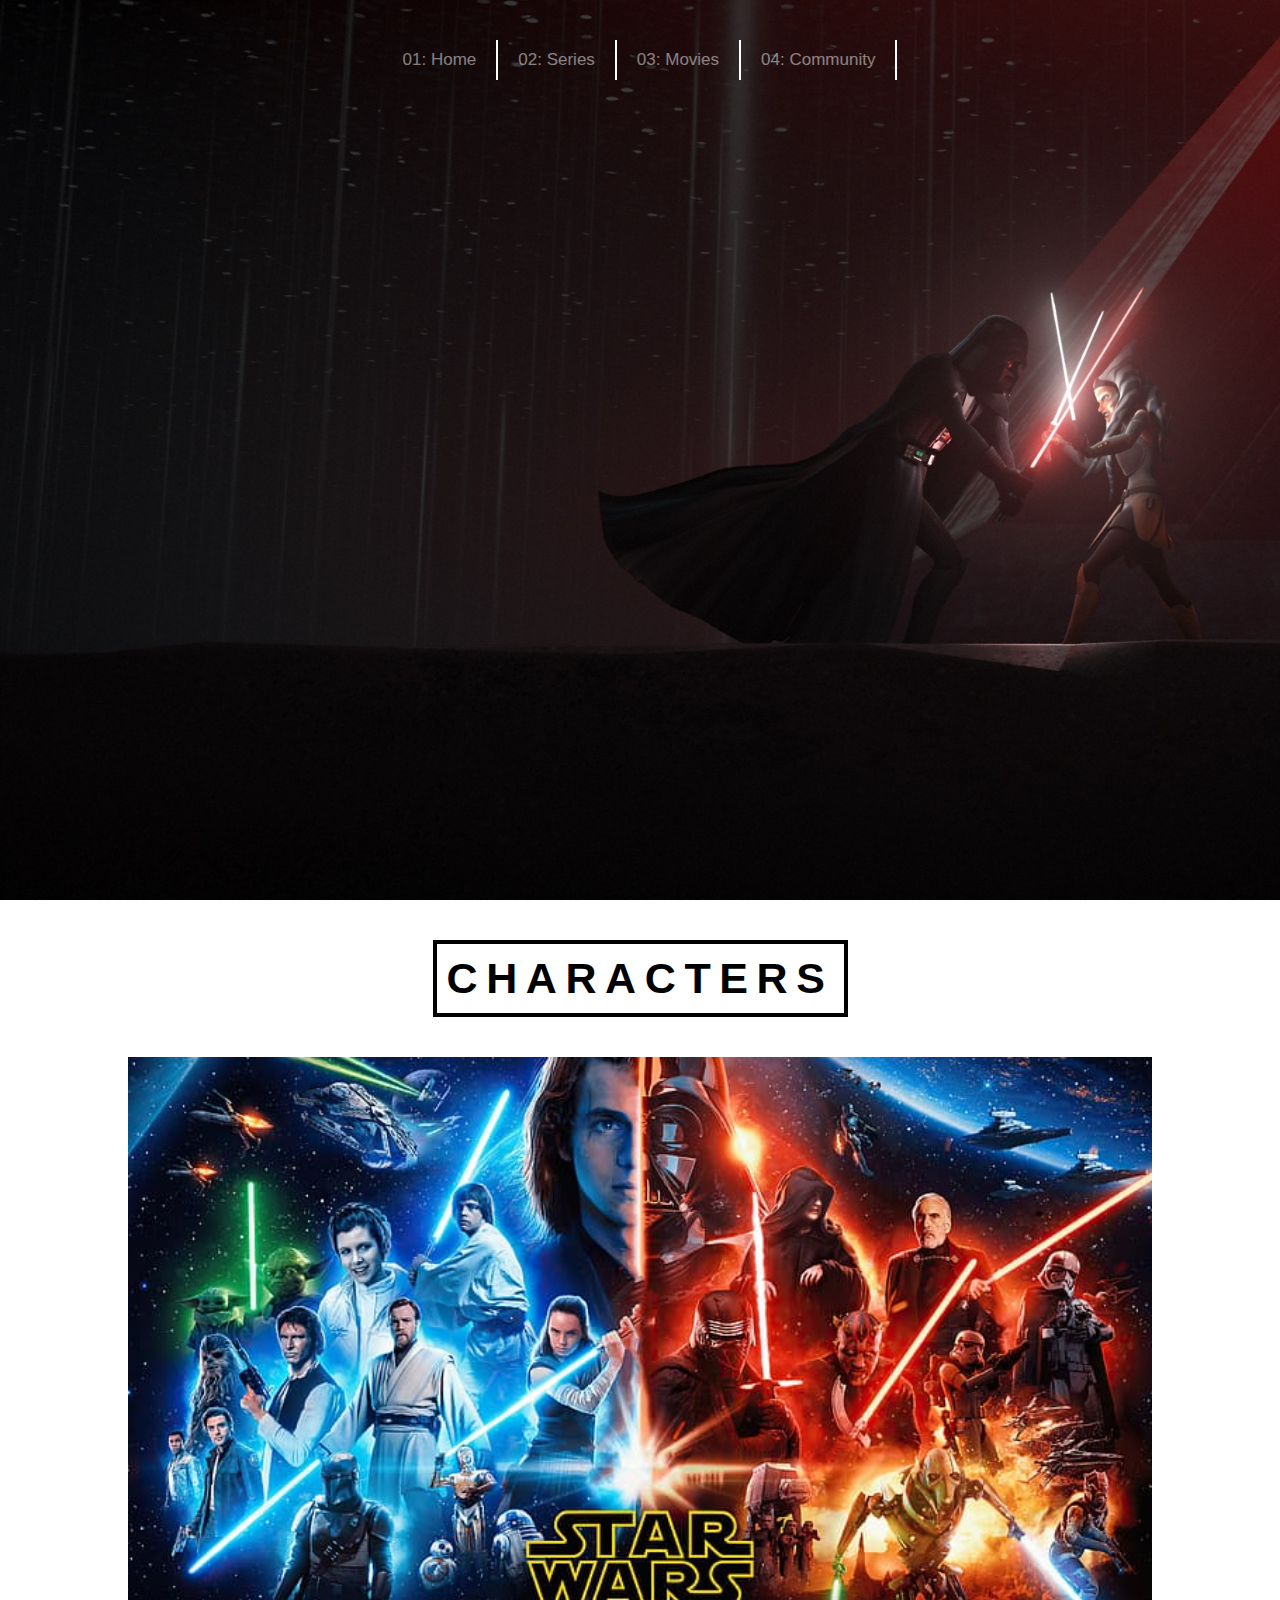
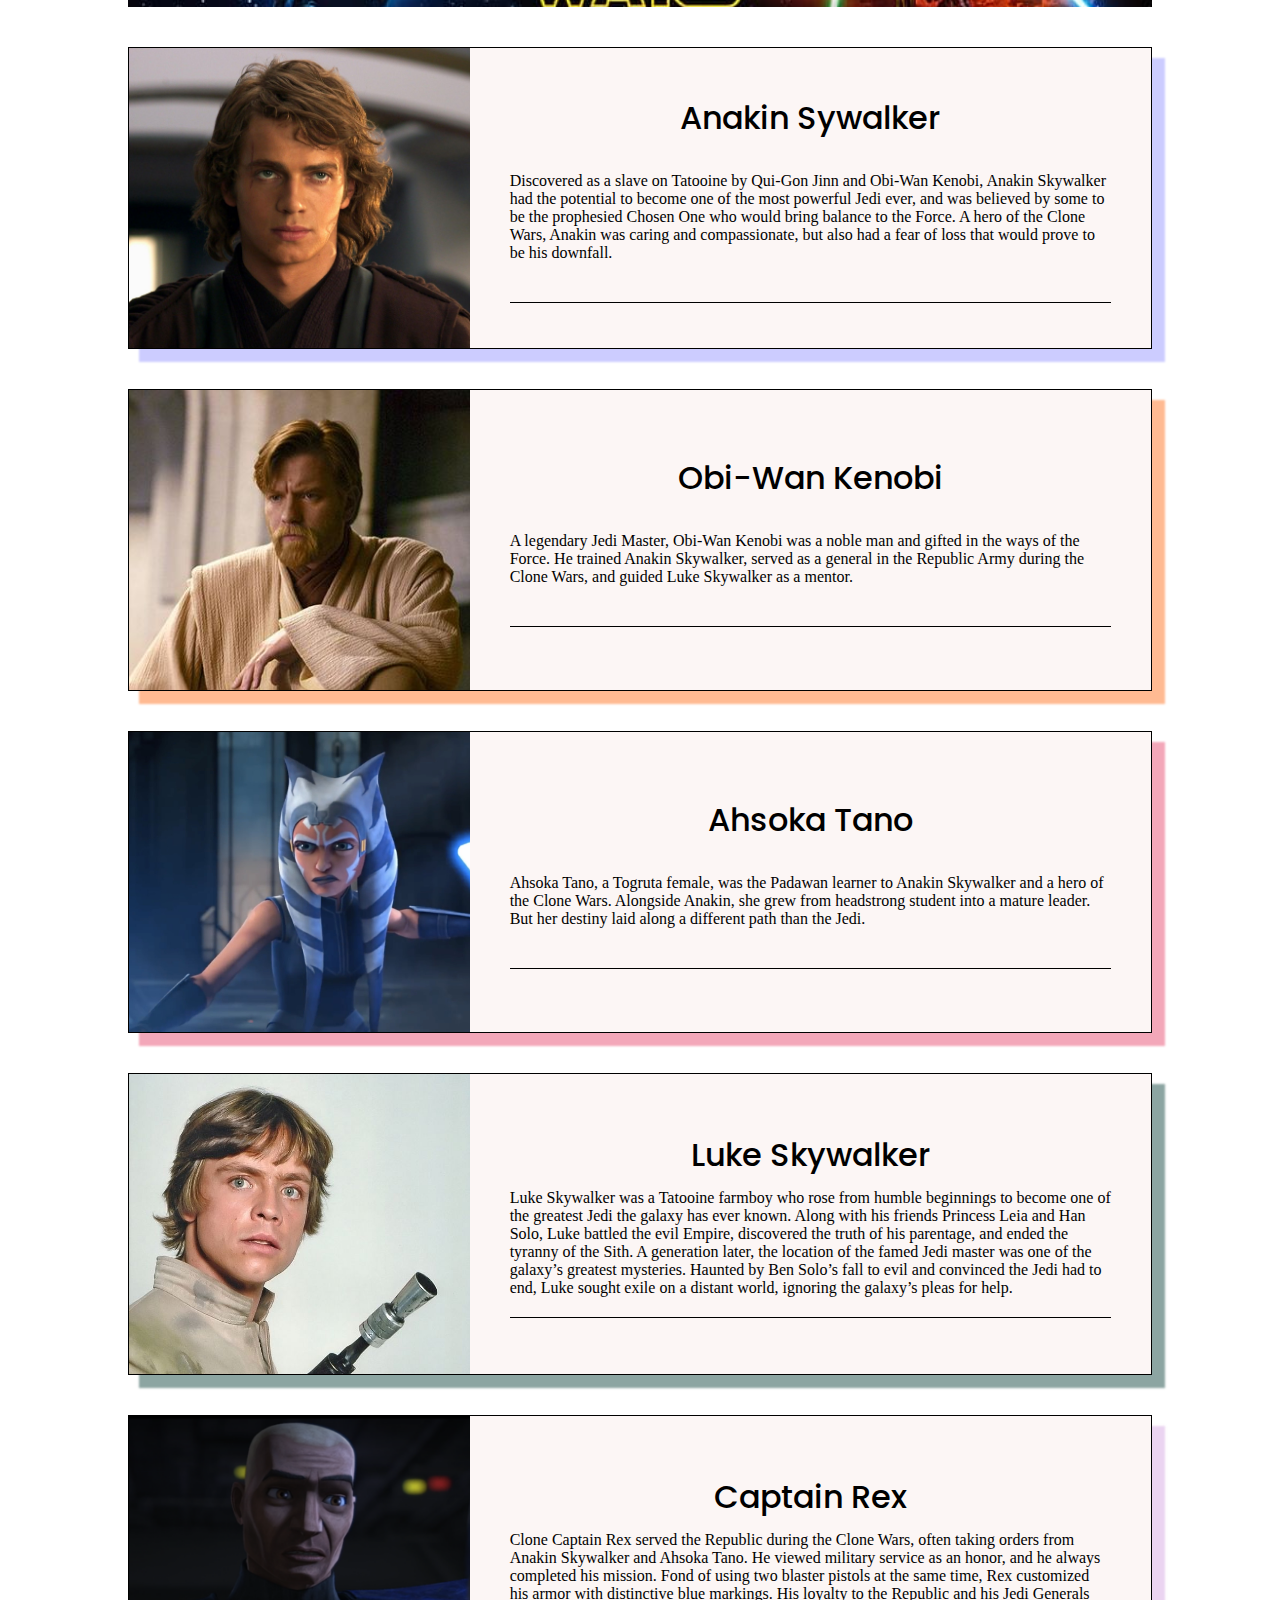
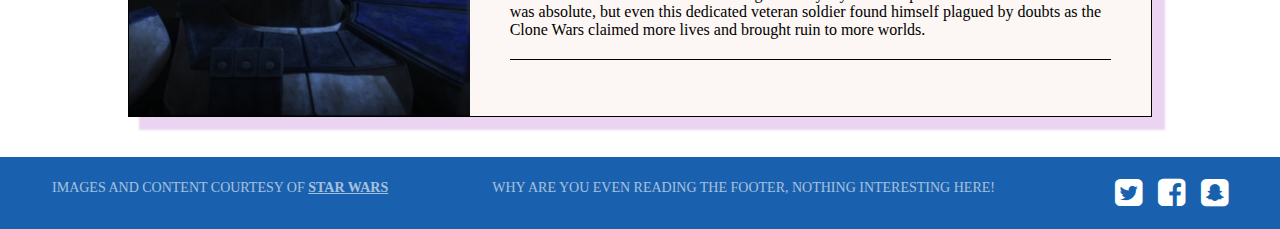
<file: star wars/index.html>
<!-- bootstrap , font-awesome library -->
<!-- non-responsive -->
<!DOCTYPE html>
<html lang="en">
<head>
    <meta charset="UTF-8">
    <meta name="viewport" content="width=device-width, initial-scale=1.0">
    <title>Star Wars Inspired theme</title>
    <link href="https://fonts.googleapis.com/css2?family=Poppins:wght@700&family=Raleway:wght@700&display=swap" rel="stylesheet">
    <link rel="stylesheet" href="https://stackpath.bootstrapcdn.com/font-awesome/4.7.0/css/font-awesome.min.css" integrity="sha384-wvfXpqpZZVQGK6TAh5PVlGOfQNHSoD2xbE+QkPxCAFlNEevoEH3Sl0sibVcOQVnN" crossorigin="anonymous">
    <link href="https://fonts.googleapis.com/css?family=Open+Sans" rel="stylesheet">
    <link rel="stylesheet" href="https://cdn.jsdelivr.net/npm/bootstrap@4.5.3/dist/css/bootstrap.min.css" integrity="sha384-TX8t27EcRE3e/ihU7zmQxVncDAy5uIKz4rEkgIXeMed4M0jlfIDPvg6uqKI2xXr2" crossorigin="anonymous">
    <link href="https://fonts.googleapis.com/css?family=Quicksand" rel="stylesheet">
    <link rel="stylesheet" href="index.css">
</head>
<body>
    <header>
        <nav>
            <ul>
                <div><li>01: Home</li></div>
                <div ><li>02: Series</li></div>
                <div ><li>03: Movies</li></div>
                <div ><li>04: Community</li></div>
            </ul>
        </nav> 
       
    </header>
    

    <section class="hero">
        <div class="background-img" style="background-image: url(img/img5.jpeg);"></div>
        <div class="hero-content-area">
            <h1>STAR WARS</h1>
            <h3>May the force be with you!</h3>
          </div>
    </section>

    <div class="front-box">
      <span>CHARACTERS</span>
    </div>

    <div class="img2">
    <div class="second-image" style="background-image: url(img/img5.jpg);"></div>

    </div>

<div class="content">
    <div class="image1" style="background-image: url(img/anakin.jpg);"></div>

    <div class="sub-content">
        <h1>Anakin Sywalker</h1>
        
        <p>Discovered as a slave on Tatooine by Qui-Gon Jinn and Obi-Wan Kenobi, Anakin Skywalker had the potential to become one of the most powerful Jedi ever, and was believed by some to be the prophesied Chosen One who would bring balance to the Force. 
            A hero of the Clone Wars, Anakin was caring and compassionate, but also had a fear of loss that would prove to be his downfall.</p>
    </div>
    
</div>

<div class="content two">
    <div class="image1" style="background-image: url(img/obiwan.jpg);"></div>

    <div class="sub-content">
        <h1>Obi-Wan Kenobi</h1>
        
        <p>A legendary Jedi Master, Obi-Wan Kenobi was a noble man and gifted in the ways of the Force.
            He trained Anakin Skywalker, served as a general in the Republic Army during the Clone Wars, and guided Luke Skywalker as a mentor.</p>
    </div>
    
</div>


<div class="content three">
    <div class="image1" style="background-image: url(img/ahsoka.jpg);"></div>

    <div class="sub-content">
        <h1>Ahsoka Tano</h1>
        
        <p>Ahsoka Tano, a Togruta female, was the Padawan learner to Anakin Skywalker and a hero of the Clone Wars.
            Alongside Anakin, she grew from headstrong student into a mature leader. But her destiny laid along a different path than the Jedi.</p>
    </div>
    
</div>

<div class="content four">
    <div class="image1" style="background-image: url(img/luke.jpg);"></div>

    <div class="sub-content">
        <h1>Luke Skywalker</h1>
        
        <p>Luke Skywalker was a Tatooine farmboy who rose from humble beginnings to become one of the greatest Jedi the galaxy has ever known. Along with his friends Princess Leia and Han Solo, Luke battled the evil Empire, discovered the truth of his parentage, and ended the tyranny of the Sith. A generation later, the location of the famed Jedi master was one of the galaxy’s greatest mysteries. Haunted by Ben Solo’s fall to evil and convinced the Jedi had to end, Luke sought exile on a distant world, ignoring the galaxy’s pleas for help.
            </p>
    </div>
    
</div>

<div class="content five">
    <div class="image1" style="background-image: url(img/rex.png);"></div>

    <div class="sub-content">
        <h1>Captain Rex</h1>
        
        <p>Clone Captain Rex served the Republic during the Clone Wars, often taking orders from Anakin Skywalker and Ahsoka Tano. He viewed military service as an honor, and he always completed his mission.
            Fond of using two blaster pistols at the same time, Rex customized his armor with distinctive blue markings. His loyalty to the Republic and his Jedi Generals was absolute, but even this dedicated veteran soldier found himself plagued by doubts as the Clone Wars claimed more lives and brought ruin to more worlds.</p>
    </div>
    
</div>
<footer style="color: white;">
    <p>Images and content courtesy of <a href="https://www.starwars.com/" style="color: white;">Star Wars</a></p>
    <p>Why are you even reading the footer, nothing interesting here!</p>
   <ul style="list-style: none;color: white;">
      <li><a href="#"><i class="fa fa-twitter-square fa-2x"></i></a></li>
      <li><a href="#"><i class="fa fa-facebook-square fa-2x"></i></a></li>
      <li><a href="#"><i class="fa fa-snapchat-square fa-2x"></i></a></li>
   </ul>
</footer>
</body>
</html>
</file>
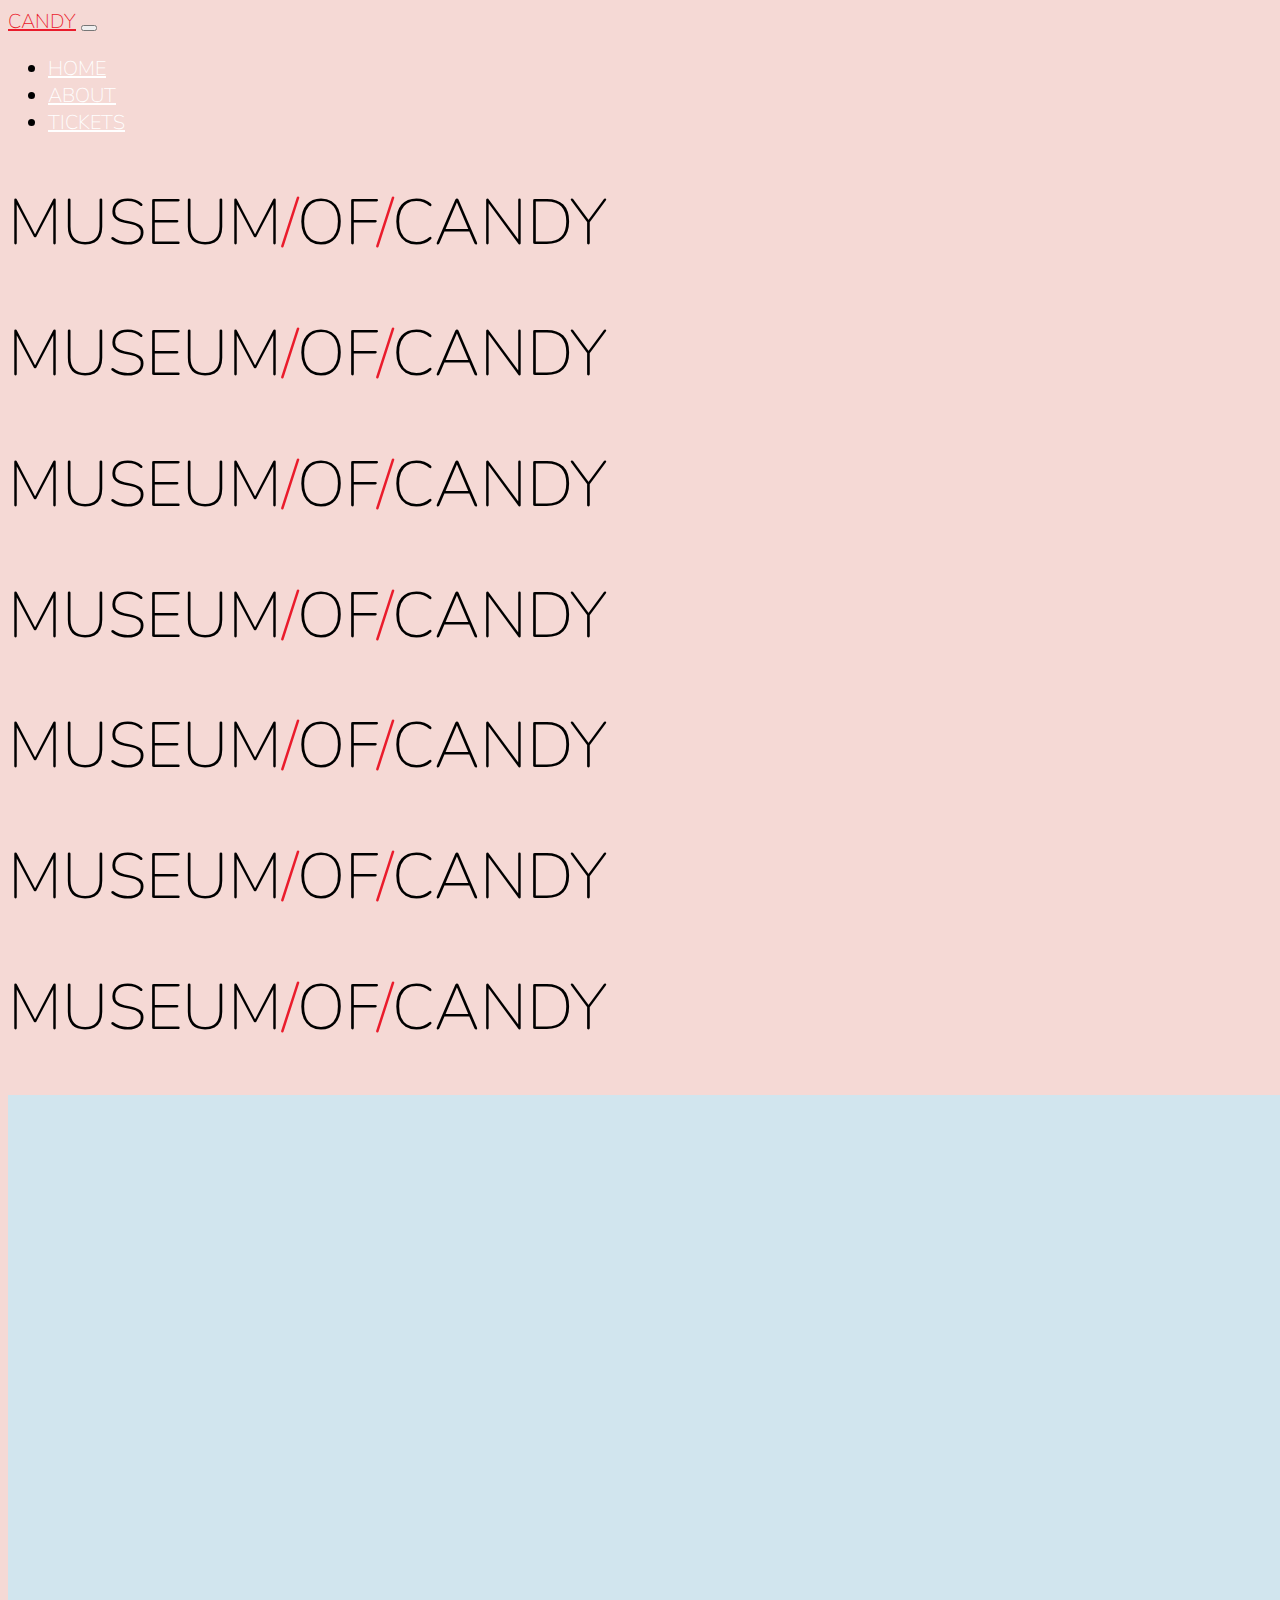
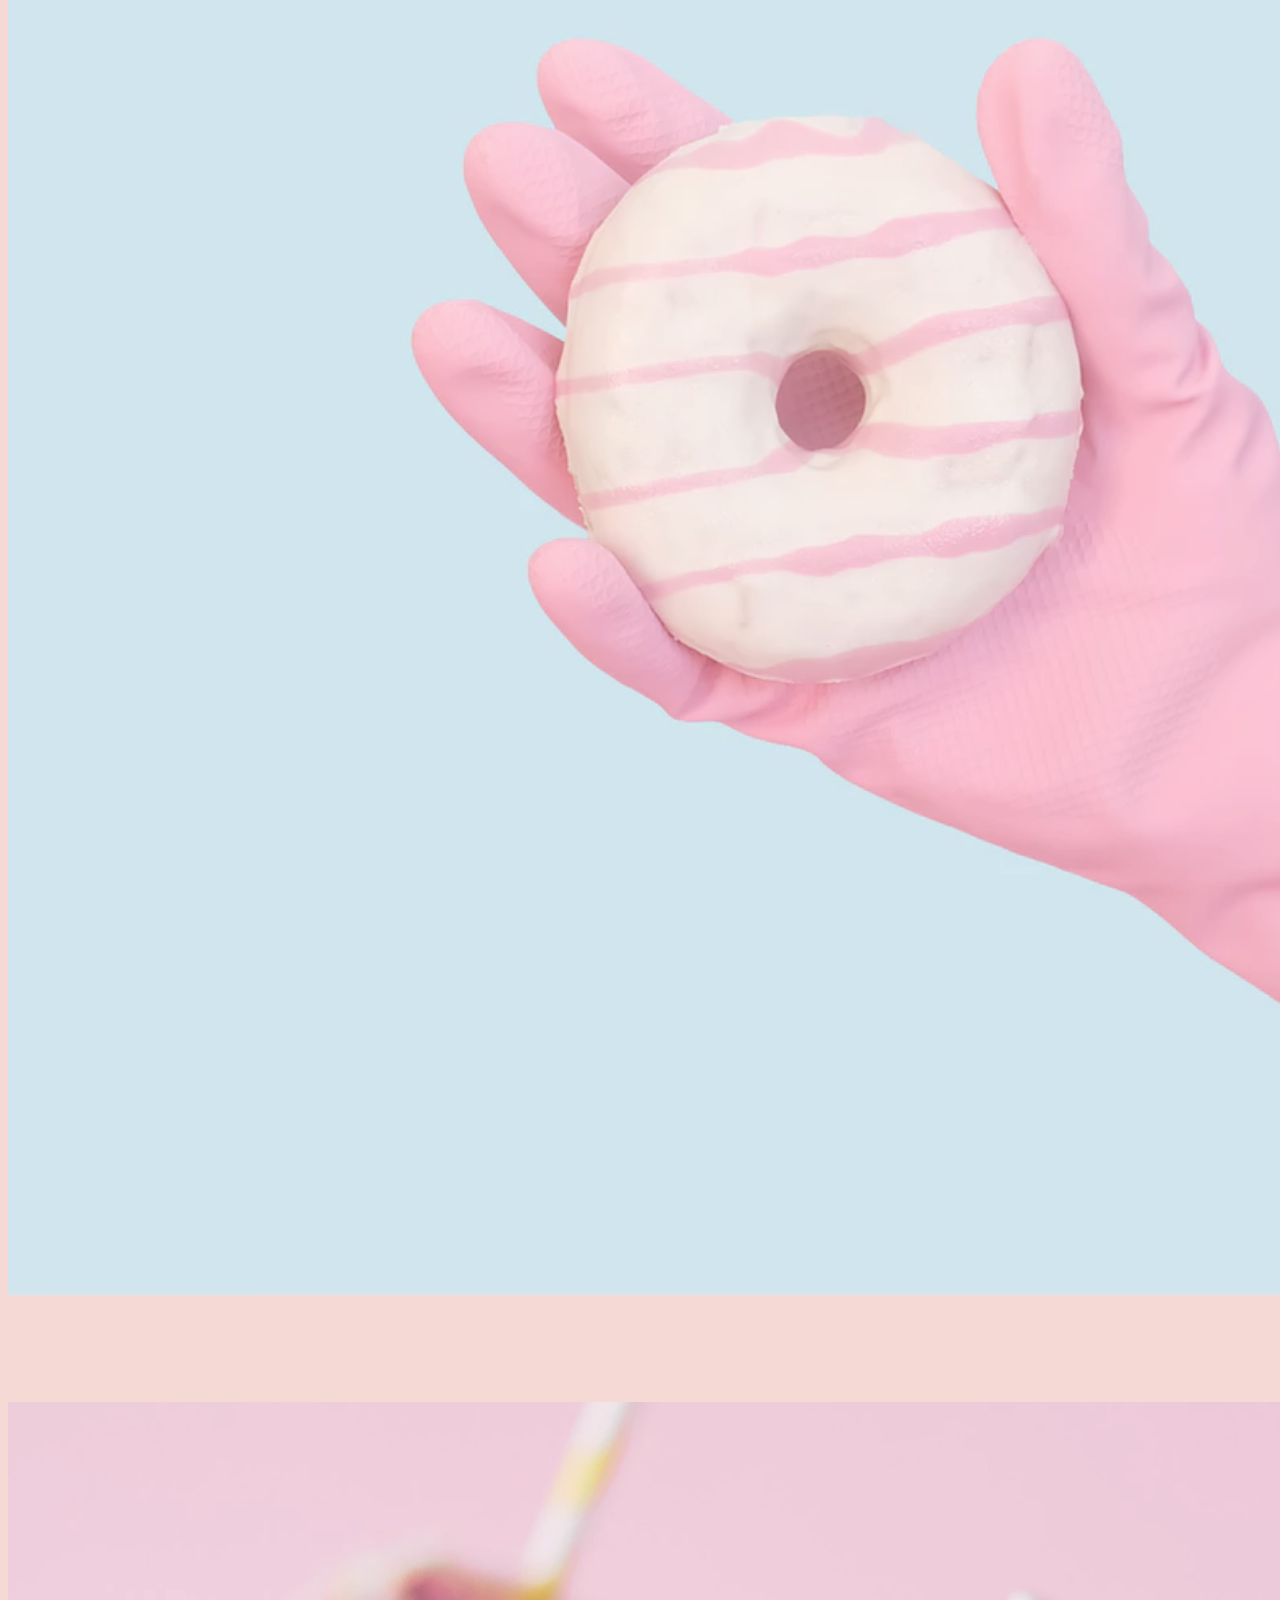
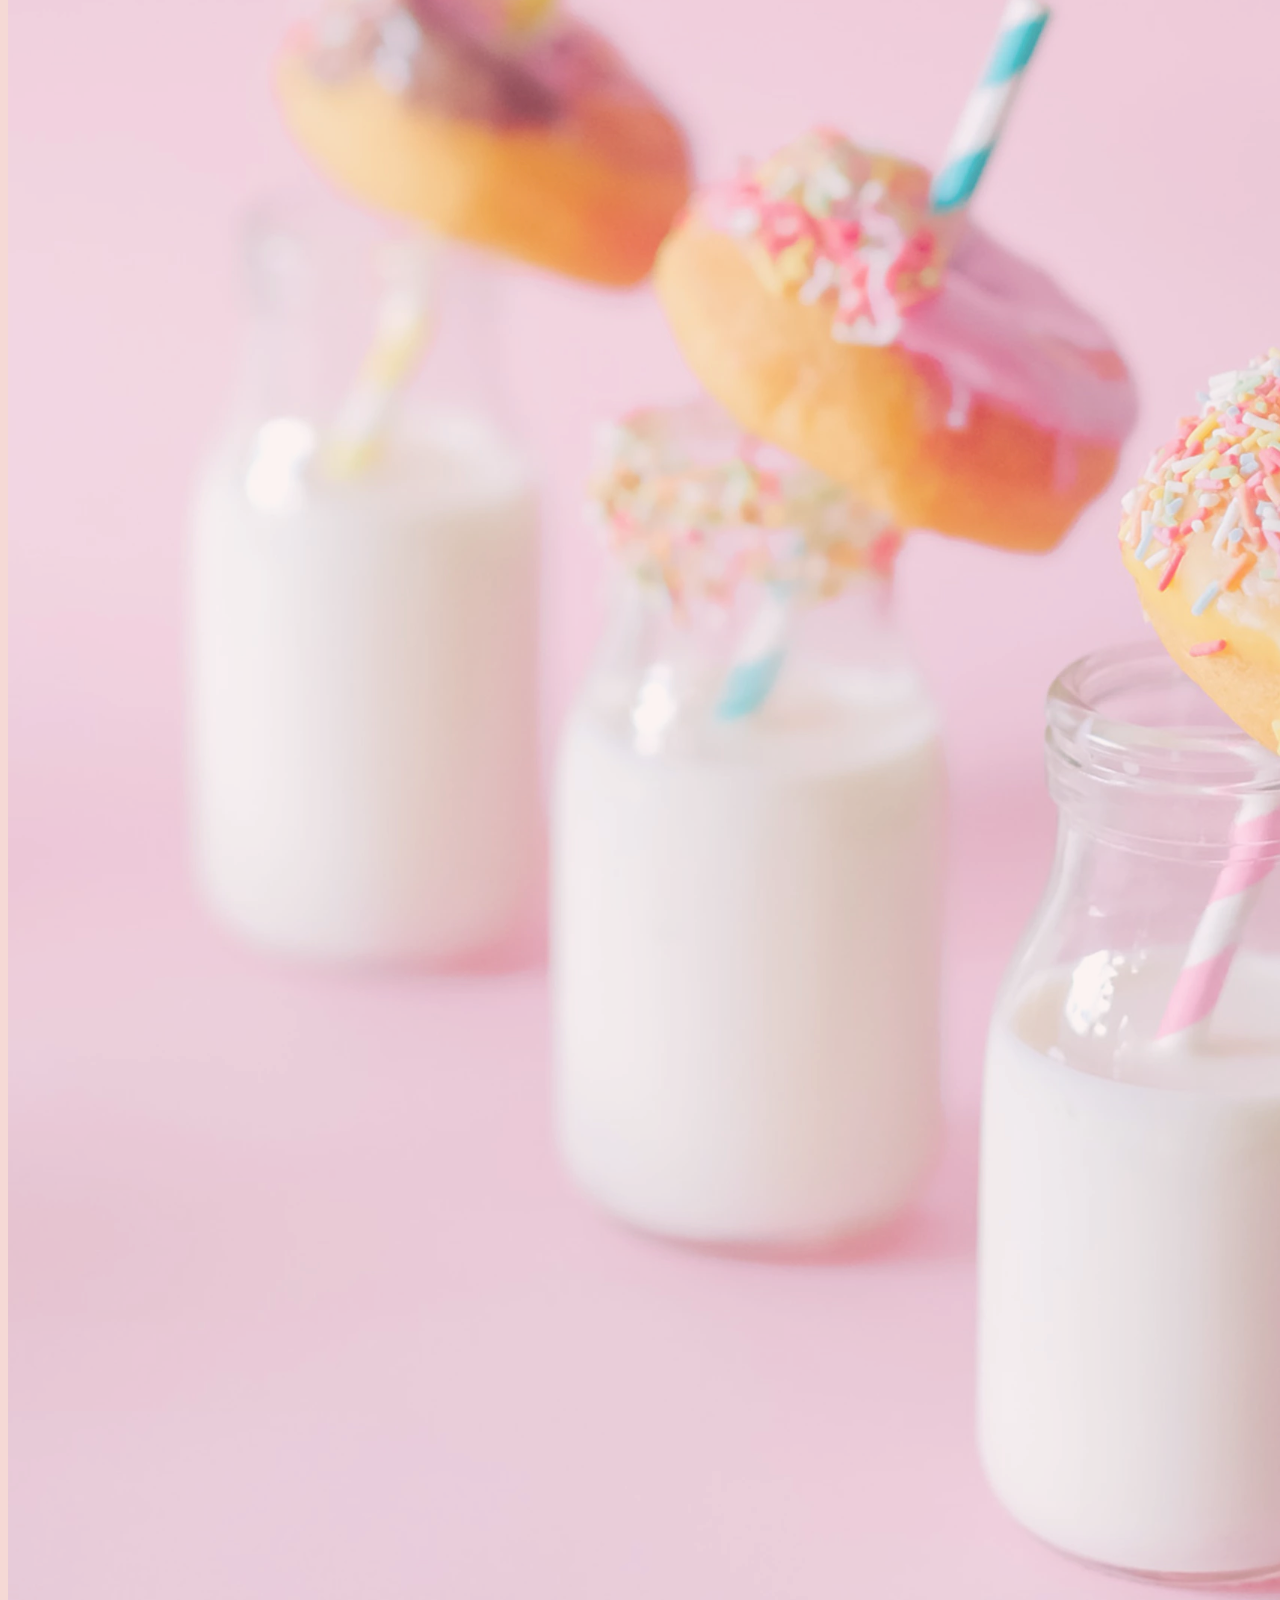
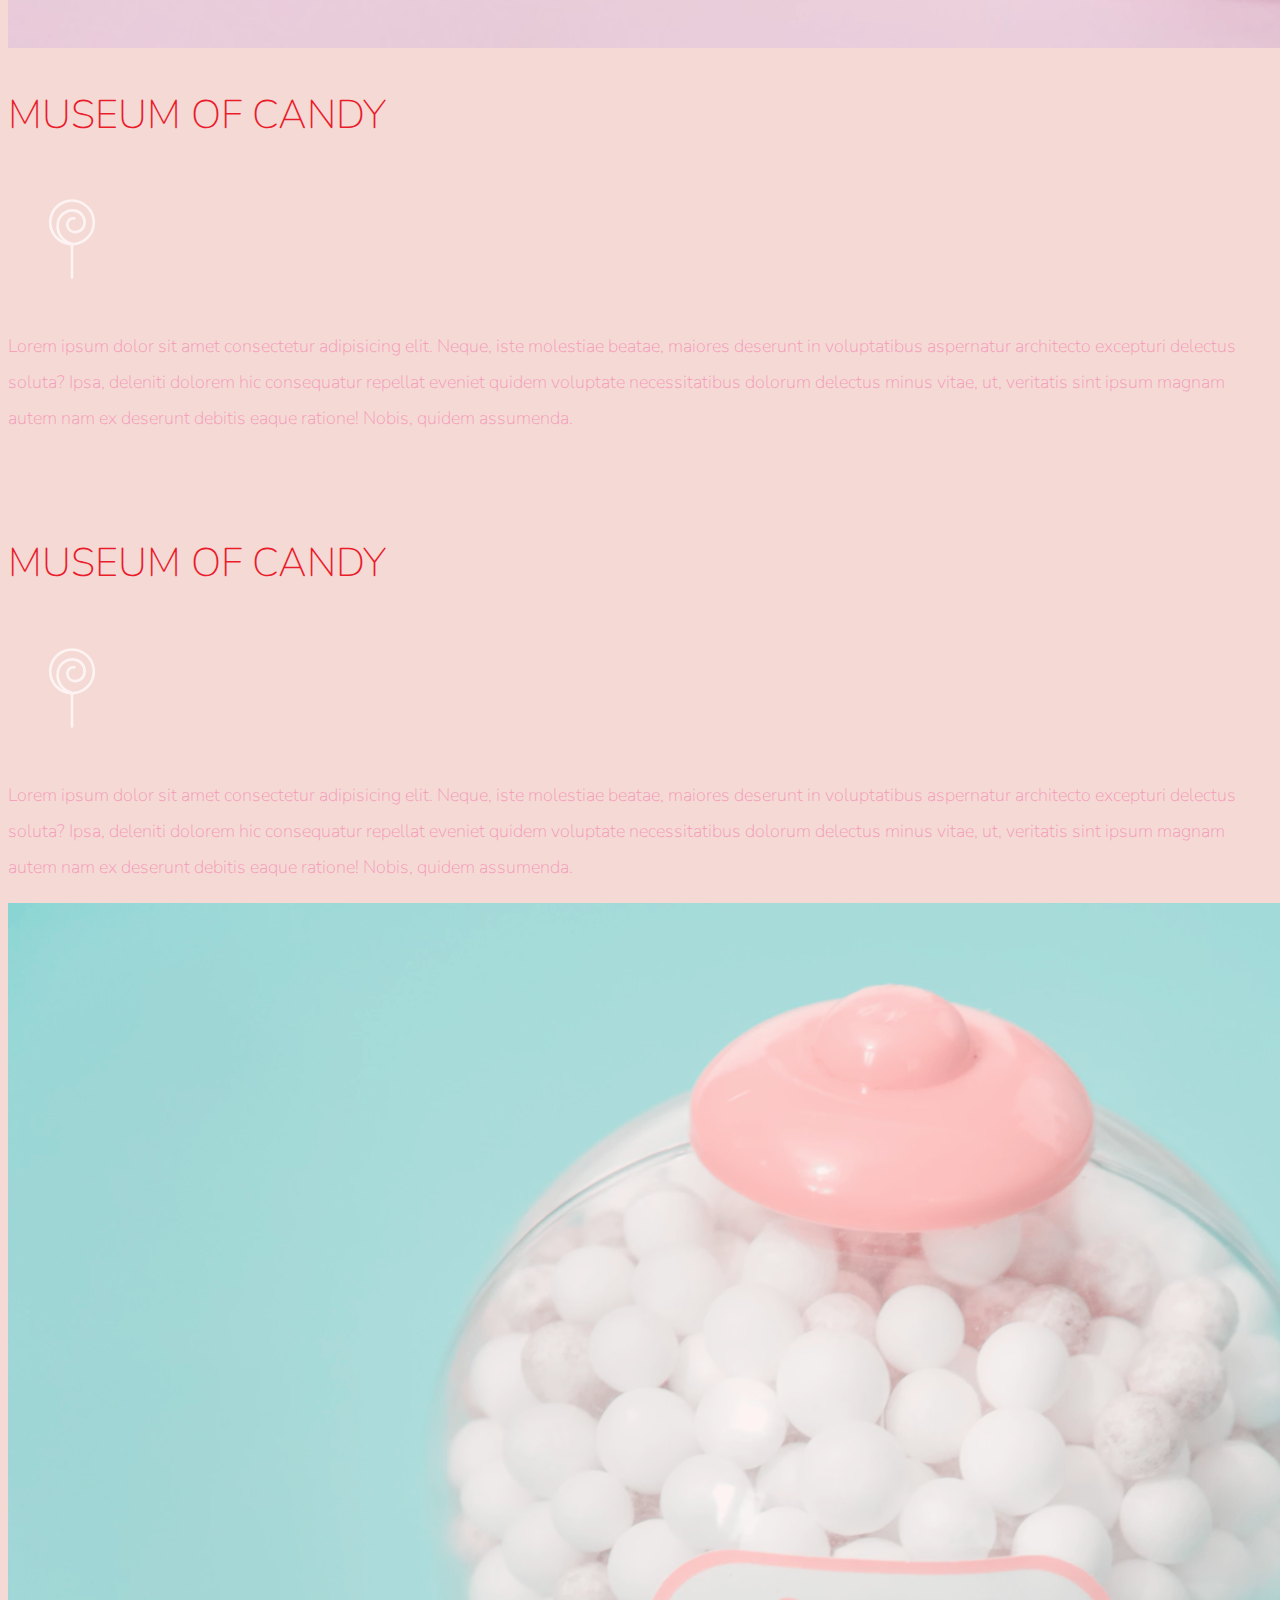
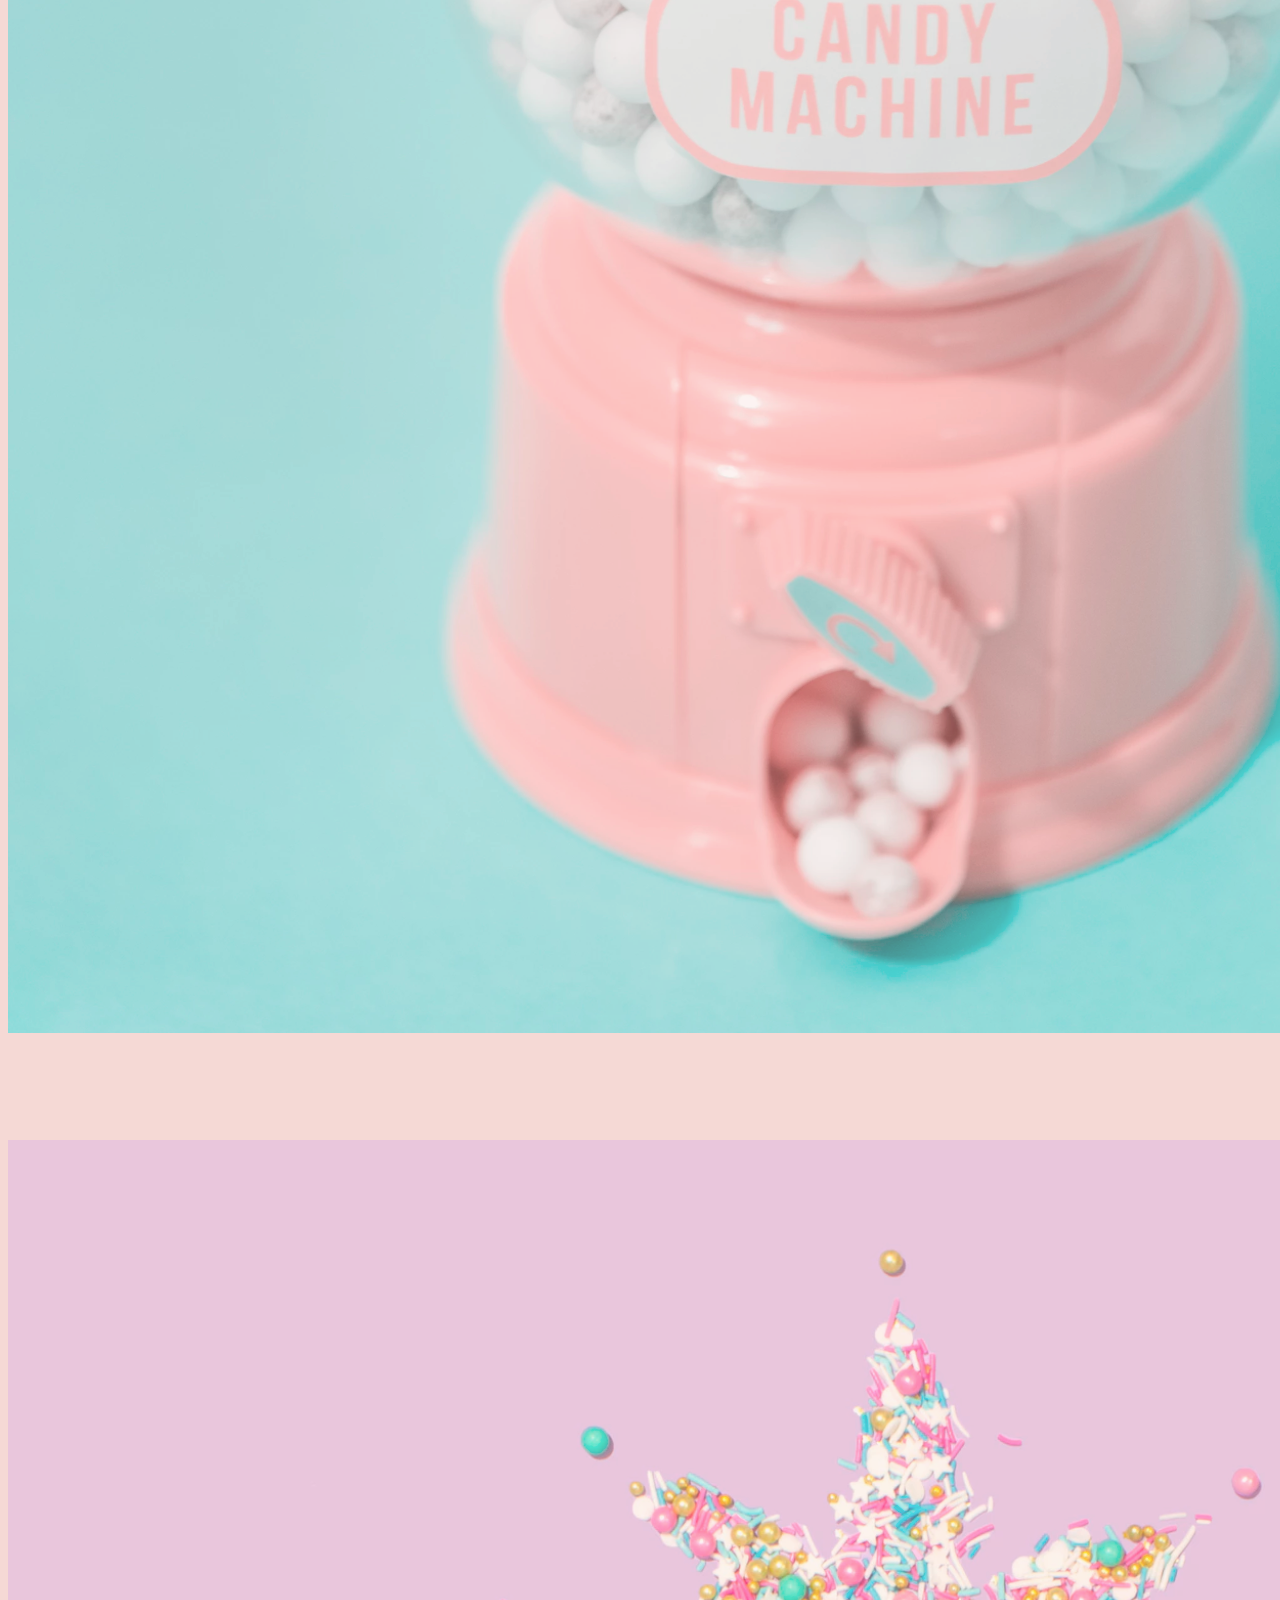
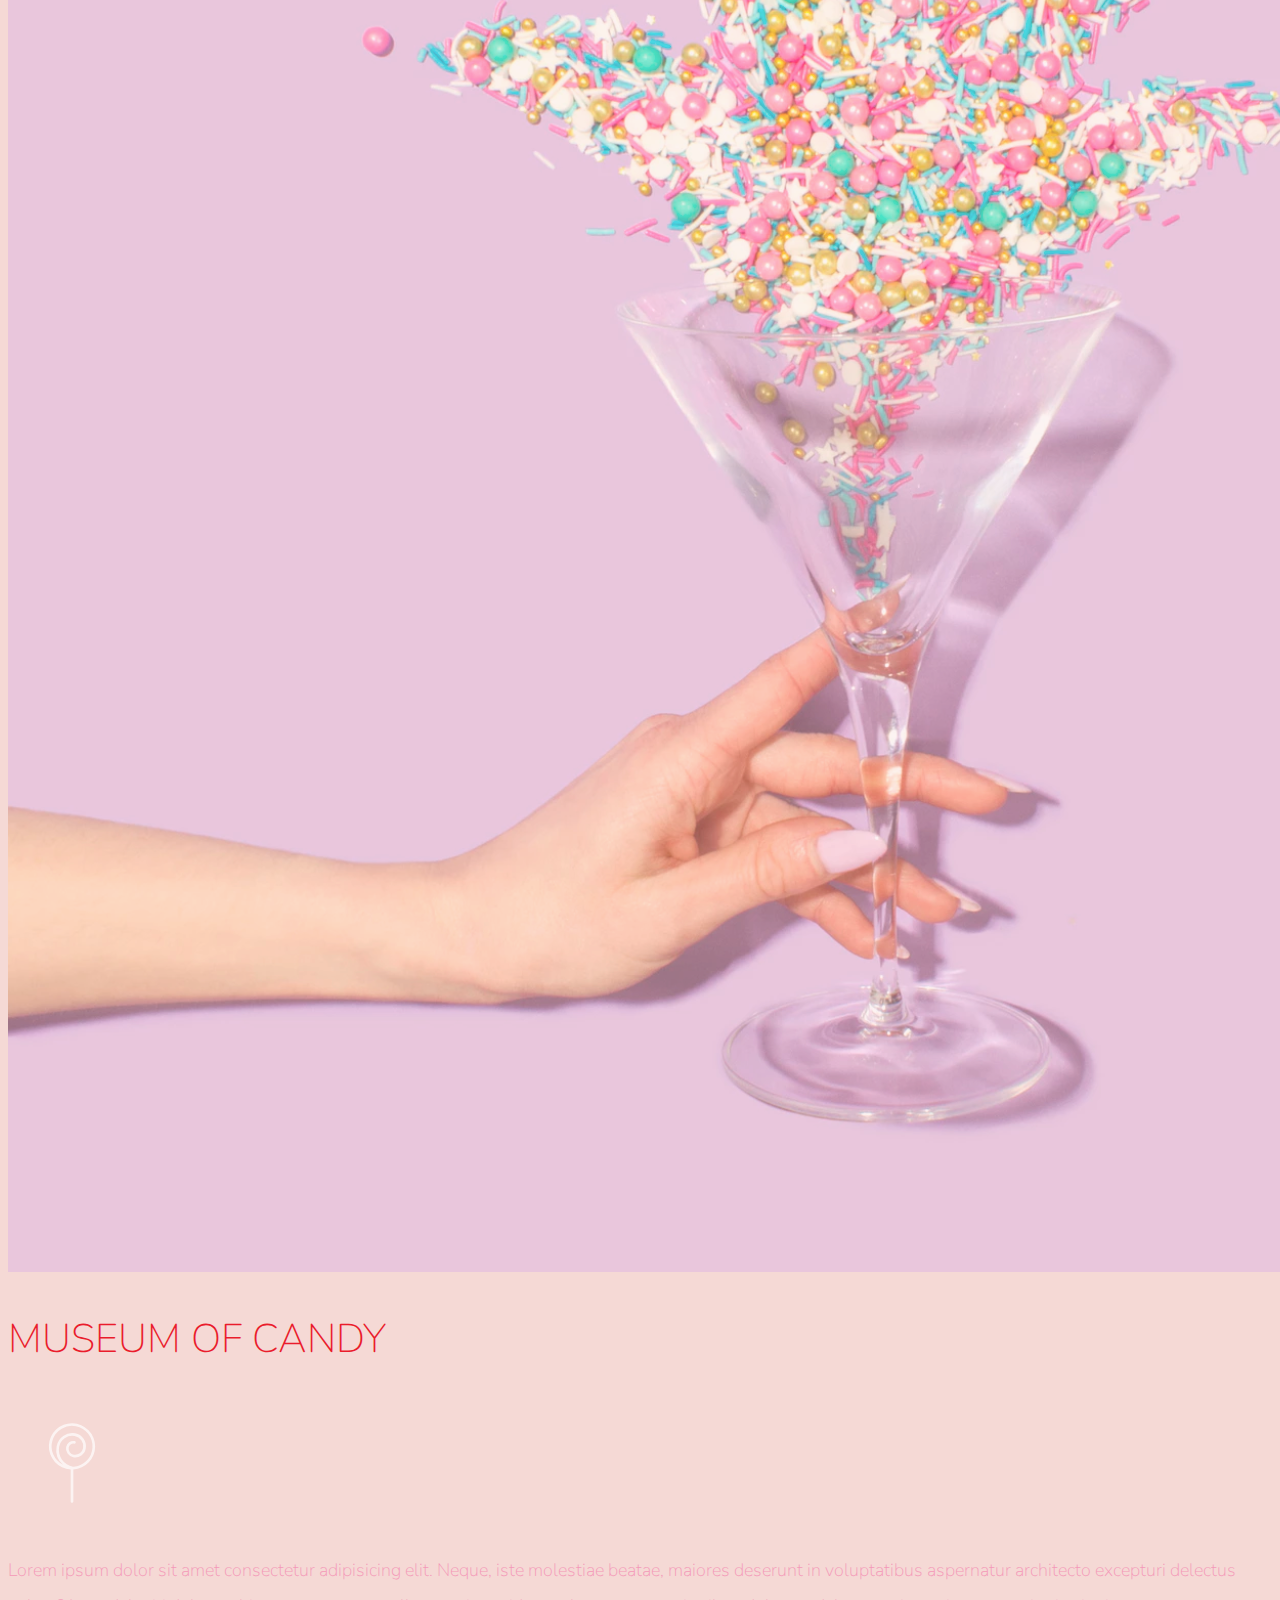
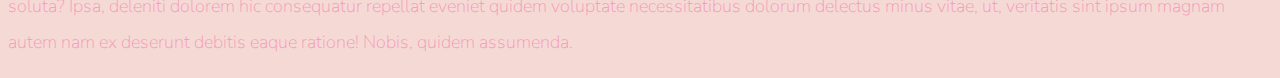
<file: candyMuseaum/museaumCandyTemplate.html>
<!-- SPECIAL THANKS TO COLT STEELE, UDEMY.
REMADE COLT'S PROJECT -->
<!DOCTYPE html>
<html>
<head>
    <meta charset="utf-8">
    <meta name="viewport" content="width=device-width, initial-scale=1, shrink-to-fit=no">
    
    <link href="https://fonts.googleapis.com/css?family=Nunito:200,300,400,700" rel="stylesheet">

    <!-- Bootstrap CSS -->
    <link rel="stylesheet" href="https://stackpath.bootstrapcdn.com/bootstrap/4.1.3/css/bootstrap.min.css" integrity="sha384-MCw98/SFnGE8fJT3GXwEOngsV7Zt27NXFoaoApmYm81iuXoPkFOJwJ8ERdknLPMO" crossorigin="anonymous">

    <link rel="stylesheet" href="candy.css">
	<title>Museum Candy</title>
</head>
<body>

<!--  navbar, used bootstrap -->
<nav id="mainnavbar" class="navbar py-0 fixed-top navbar-dark navbar-expand-md">
	<a href="#" class="navbar-brand">CANDY</a>
	 <button class="navbar-toggler" type="button" data-toggle="collapse" data-target="#navbarTogglerDemo01">
    		<span class="navbar-toggler-icon"></span>
  	 </button>
  	 <!-- collapse for breakpoints -->
  	 <div class="collapse navbar-collapse" id="navbarTogglerDemo01">
  	 	<ul class="navbar-nav">
			<li class="nav-item">
        		<a class="nav-link" href="#">HOME</a>
      		</li>  	 		
      		<li class="nav-item">
        		<a class="nav-link" href="#">ABOUT</a>
      		</li>  	 		
      		<li class="nav-item">
        		<a class="nav-link" href="#">TICKETS</a>
      		</li>  	 		

  	 	</ul>
  	 </div>
	
</nav>
<!-- grid sysytem -->
  <section class="container-fluid px-0">
        <div class="row align-items-center">
            <div class="col-lg-6">
                <div id="headinggroup" class="text-white text-center d-none d-lg-block mt-5">
                    <h1 class="">MUSEUM<span>/</span>OF<span>/</span>CANDY</h1>
                    <h1 class="">MUSEUM<span>/</span>OF<span>/</span>CANDY</h1>
                    <h1 class="">MUSEUM<span>/</span>OF<span>/</span>CANDY</h1>
                    <h1 class="">MUSEUM<span>/</span>OF<span>/</span>CANDY</h1>
                    <h1 class="">MUSEUM<span>/</span>OF<span>/</span>CANDY</h1>
                    <h1 class="">MUSEUM<span>/</span>OF<span>/</span>CANDY</h1>
                    <h1 class="">MUSEUM<span>/</span>OF<span>/</span>CANDY</h1>
                </div>
            </div>
            <div class="col-lg-6">
                <img class="img-fluid" src="hand2.png" alt="">
            </div>
        </div>
    </section>

    <section class="container-fluid px-0">
        <div class="row align-items-center content">

            <div class="col-md-6 order-2 order-md-1">
              <img class="img-fluid" src="milk.png" alt="">
            </div>
            <div class="col-md-6 text-center order-1 order-md-2">
                <div class="row justify-content-center">
                  <div class="col-lg-8 col-10 blurb mb-5 mb-md-0">
                       <h2>MUSEUM OF CANDY</h2>
                        <img src="lolli_icon.png" alt="" class="d-none d-lg-inline">
                        <p class="lead">Lorem ipsum dolor sit amet consectetur adipisicing elit. Neque, iste molestiae
                            beatae, maiores deserunt
                            in voluptatibus
                            aspernatur architecto excepturi delectus soluta? Ipsa, deleniti dolorem hic consequatur
                            repellat eveniet quidem
                            voluptate necessitatibus dolorum delectus minus vitae, ut, veritatis sint ipsum magnam
                            autem nam ex deserunt debitis
                            eaque ratione! Nobis, quidem assumenda.</p>
                  </div>
                  
                </div>
      
            </div>



        </div>

        <div class="row align-items-center content">

            
            <div class="col-md-6 text-center ">
                <div class="row justify-content-center">
                  <div class="col-lg-8 col-10 blurb mb-5 mb-md-0">
                       <h2>MUSEUM OF CANDY</h2>
                        <img src="lolli_icon.png" alt="" class="d-none d-lg-inline">
                        <p class="lead">Lorem ipsum dolor sit amet consectetur adipisicing elit. Neque, iste molestiae
                            beatae, maiores deserunt
                            in voluptatibus
                            aspernatur architecto excepturi delectus soluta? Ipsa, deleniti dolorem hic consequatur
                            repellat eveniet quidem
                            voluptate necessitatibus dolorum delectus minus vitae, ut, veritatis sint ipsum magnam
                            autem nam ex deserunt debitis
                            eaque ratione! Nobis, quidem assumenda.</p>
                  </div>
                  
                </div>
      
            </div>

            <div class="col-md-6 ">
              <img class="img-fluid" src="gumball.png" alt="">
            </div>


            <div class="row align-items-center content">

            <div class="col-md-6 order-2 order-md-1">
              <img class="img-fluid" src="sprinkles.png" alt="">
            </div>
            <div class="col-md-6 text-center order-1 order-md-2">
                <div class="row justify-content-center">
                  <div class="col-lg-8 col-10 blurb mb-5 mb-md-0">
                       <h2>MUSEUM OF CANDY</h2>
                        <img src="lolli_icon.png" alt="" class="d-none d-lg-inline">
                        <p class="lead">Lorem ipsum dolor sit amet consectetur adipisicing elit. Neque, iste molestiae
                            beatae, maiores deserunt
                            in voluptatibus
                            aspernatur architecto excepturi delectus soluta? Ipsa, deleniti dolorem hic consequatur
                            repellat eveniet quidem
                            voluptate necessitatibus dolorum delectus minus vitae, ut, veritatis sint ipsum magnam
                            autem nam ex deserunt debitis
                            eaque ratione! Nobis, quidem assumenda.</p>
                  </div>
                  
                </div>
      
            </div>



        </div>


        </div>
    </section>

    <!-- jQuery first, then Popper.js, then Bootstrap JS -->
    <script src="https://code.jquery.com/jquery-3.3.1.slim.min.js" integrity="sha384-q8i/X+965DzO0rT7abK41JStQIAqVgRVzpbzo5smXKp4YfRvH+8abtTE1Pi6jizo"
        crossorigin="anonymous"></script>
    <script src="https://cdnjs.cloudflare.com/ajax/libs/popper.js/1.14.3/umd/popper.min.js" integrity="sha384-ZMP7rVo3mIykV+2+9J3UJ46jBk0WLaUAdn689aCwoqbBJiSnjAK/l8WvCWPIPm49"
        crossorigin="anonymous"></script>
    <script src="https://stackpath.bootstrapcdn.com/bootstrap/4.1.3/js/bootstrap.min.js" integrity="sha384-ChfqqxuZUCnJSK3+MXmPNIyE6ZbWh2IMqE241rYiqJxyMiZ6OW/JmZQ5stwEULTy"
        crossorigin="anonymous"></script>
      <!-- navbar scrolling effect javascript -->
<script type="text/javascript">
//jquery select navbar and toggle the class scrolled which will give background to navbar
    $(function () {
            $(document).scroll(function () {
                var $nav = $("#mainnavbar");
                $nav.toggleClass("scrolled", $(this).scrollTop() > $nav.height());
            });
        });
</script>
</body>
</html>
</file>
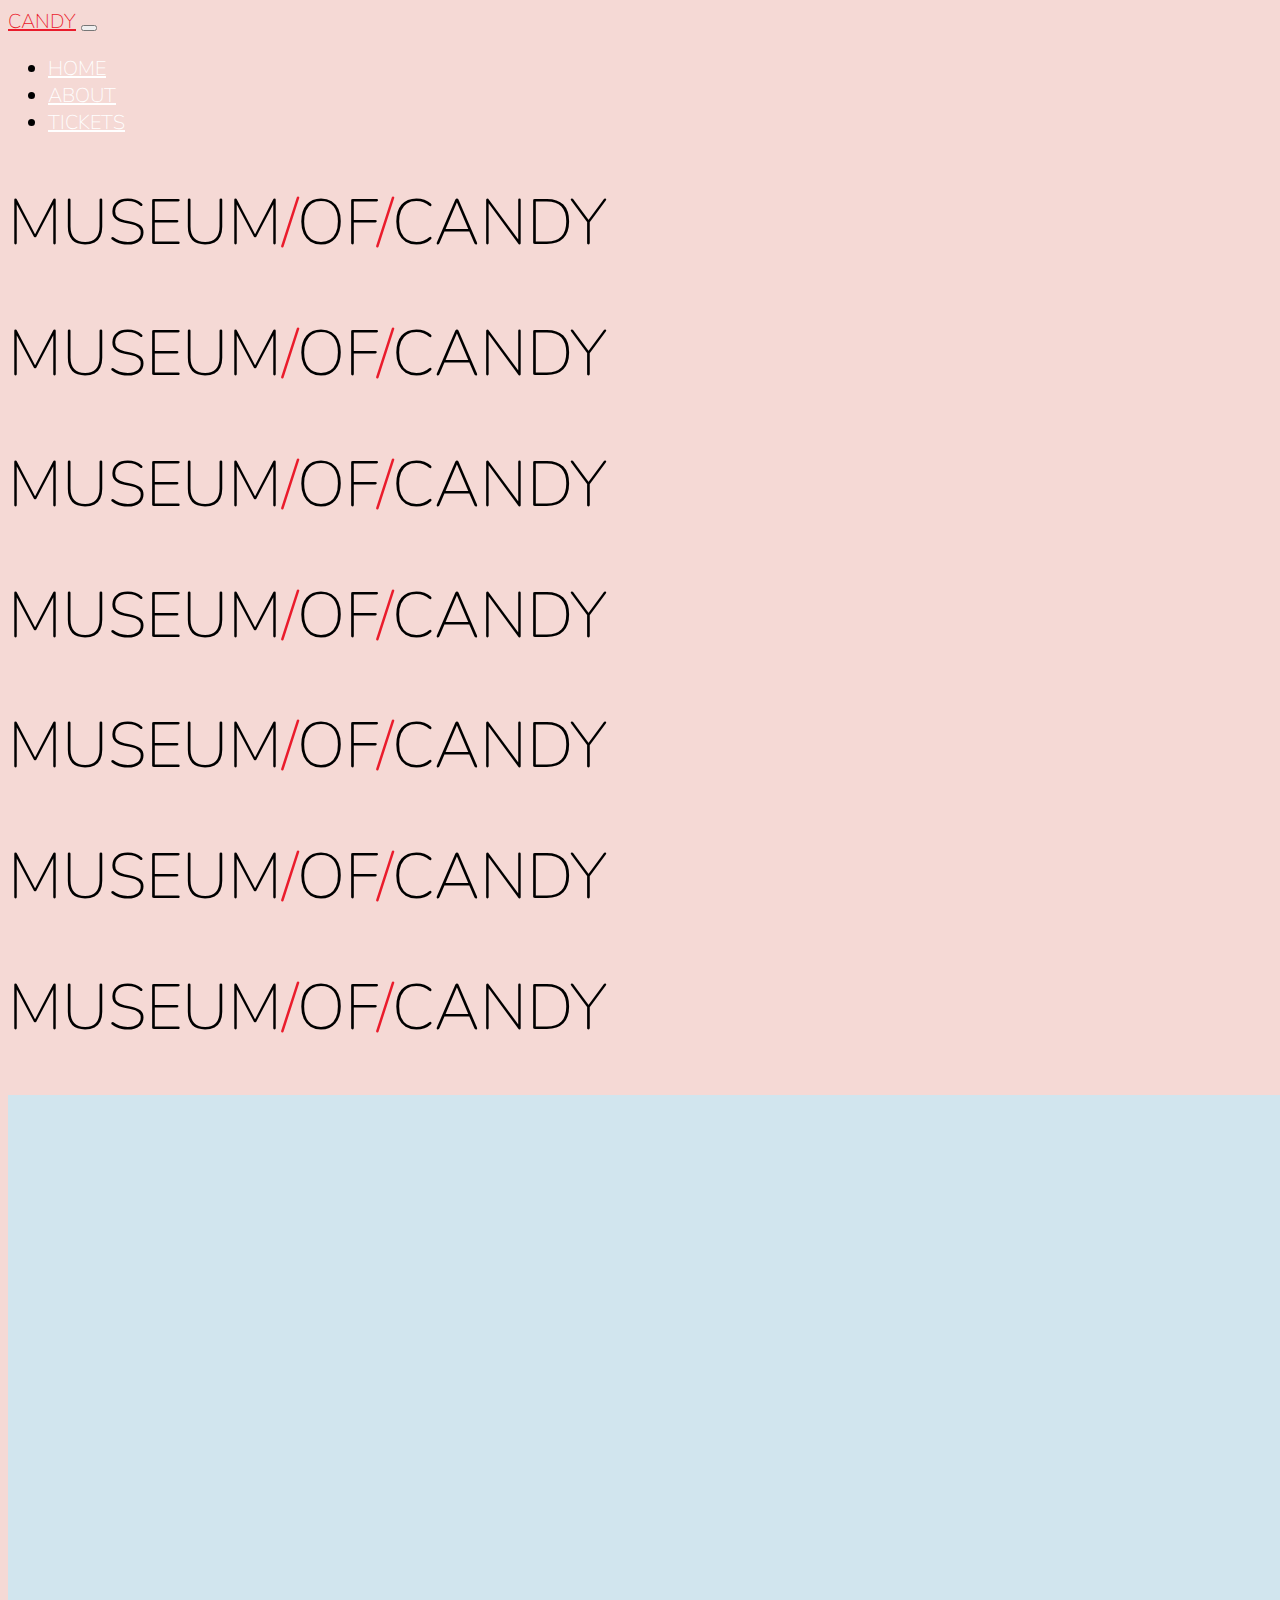
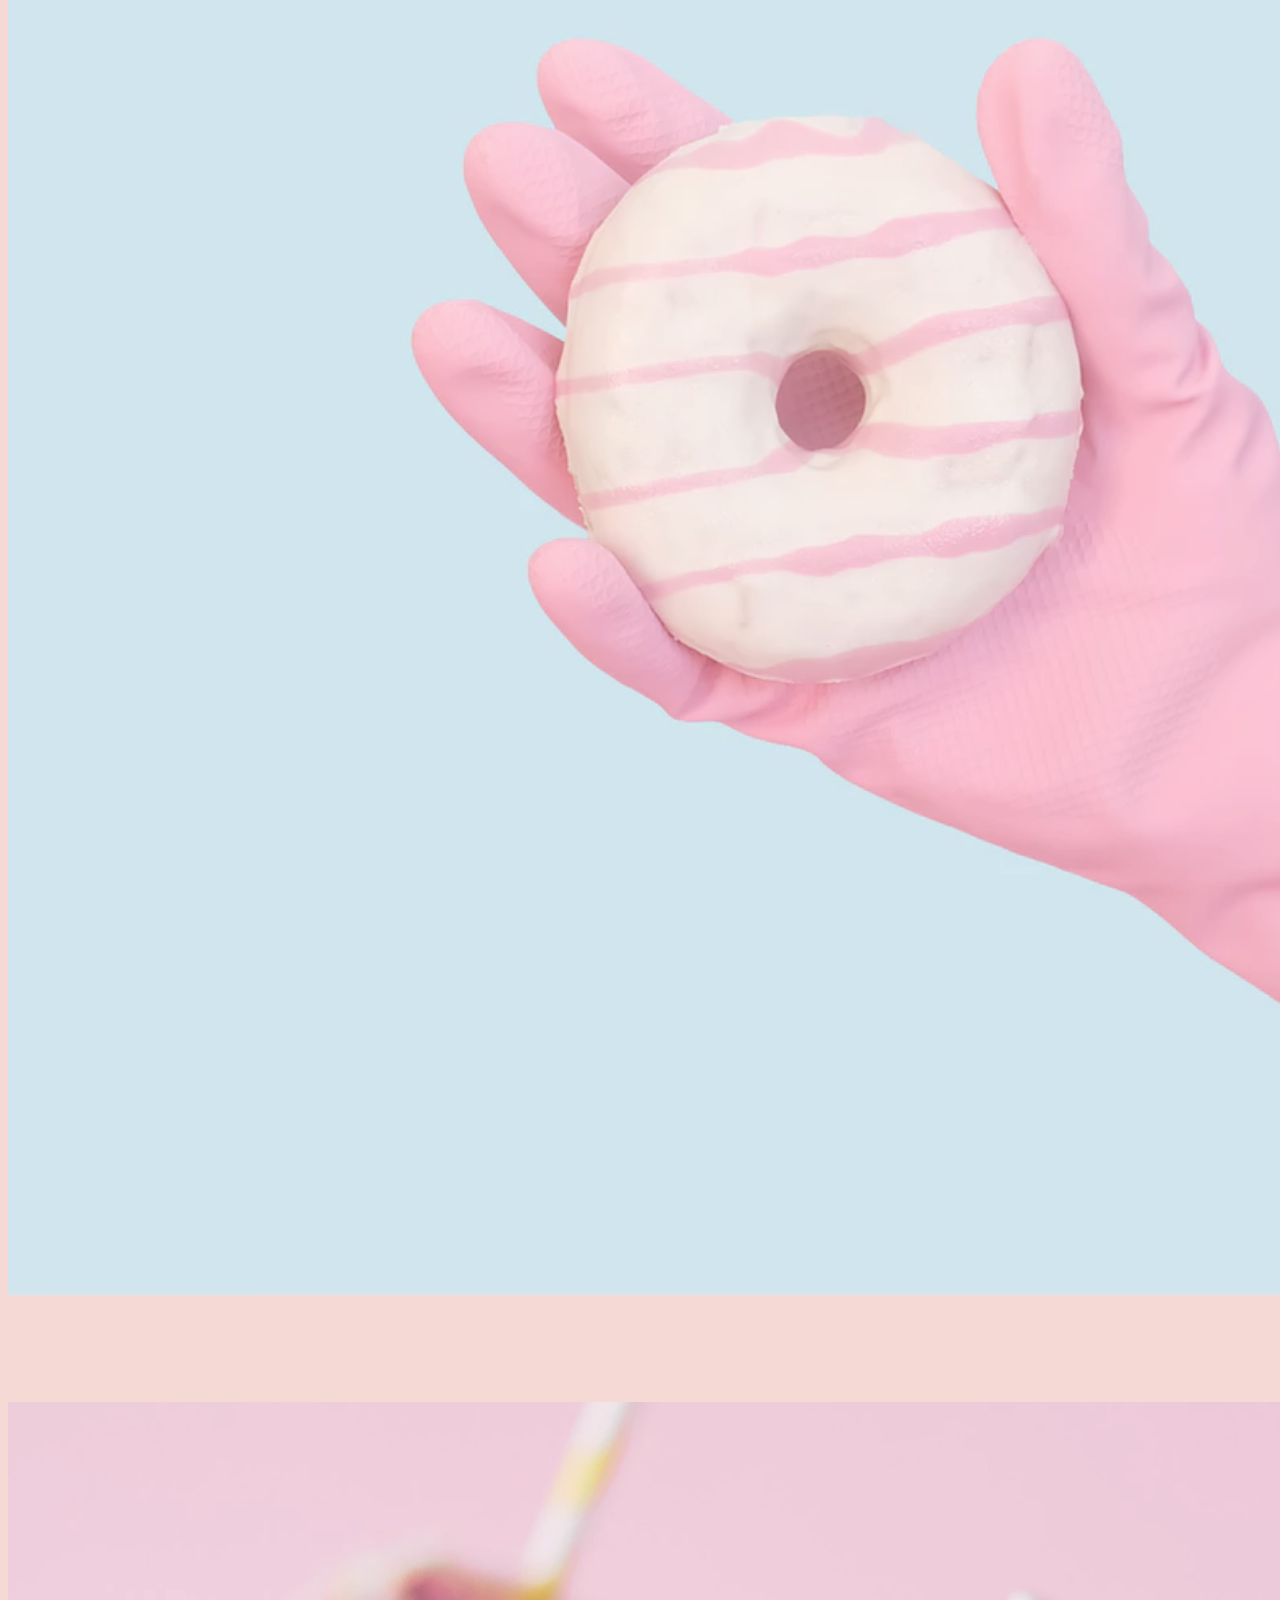
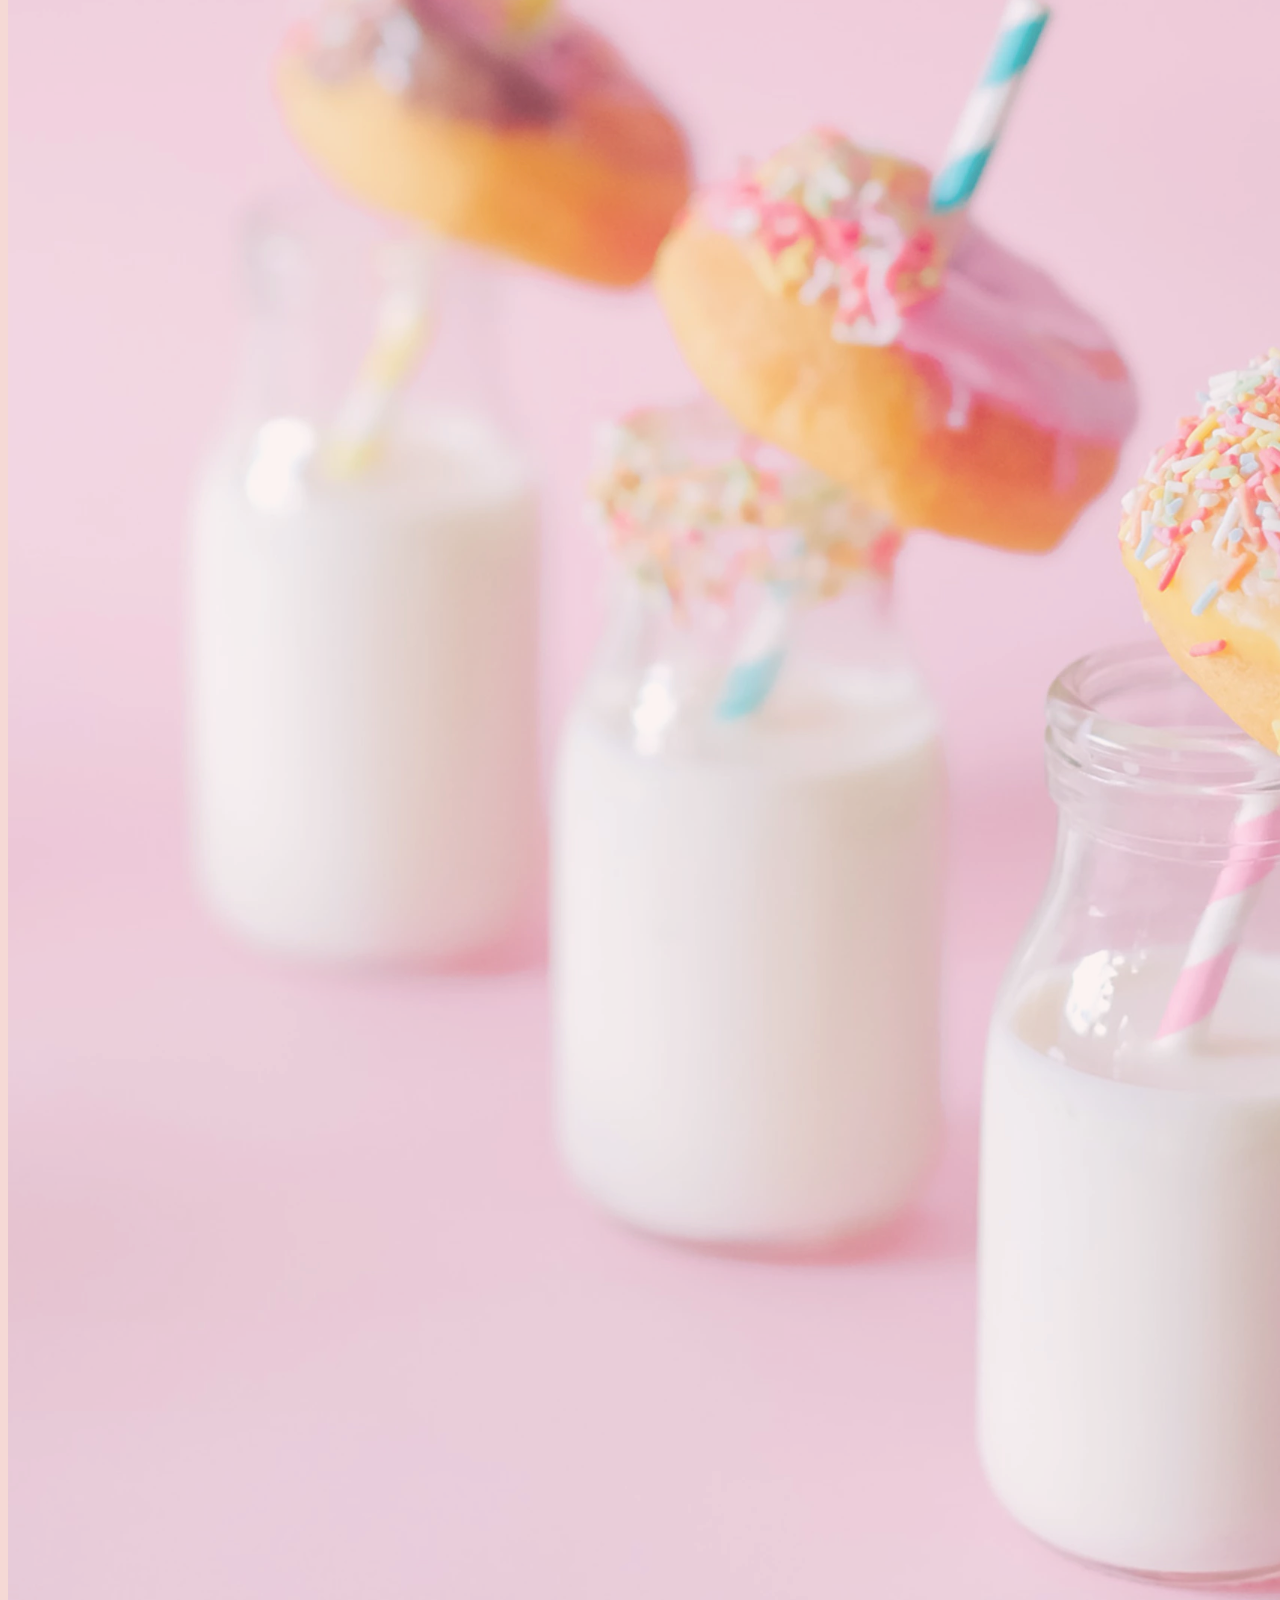
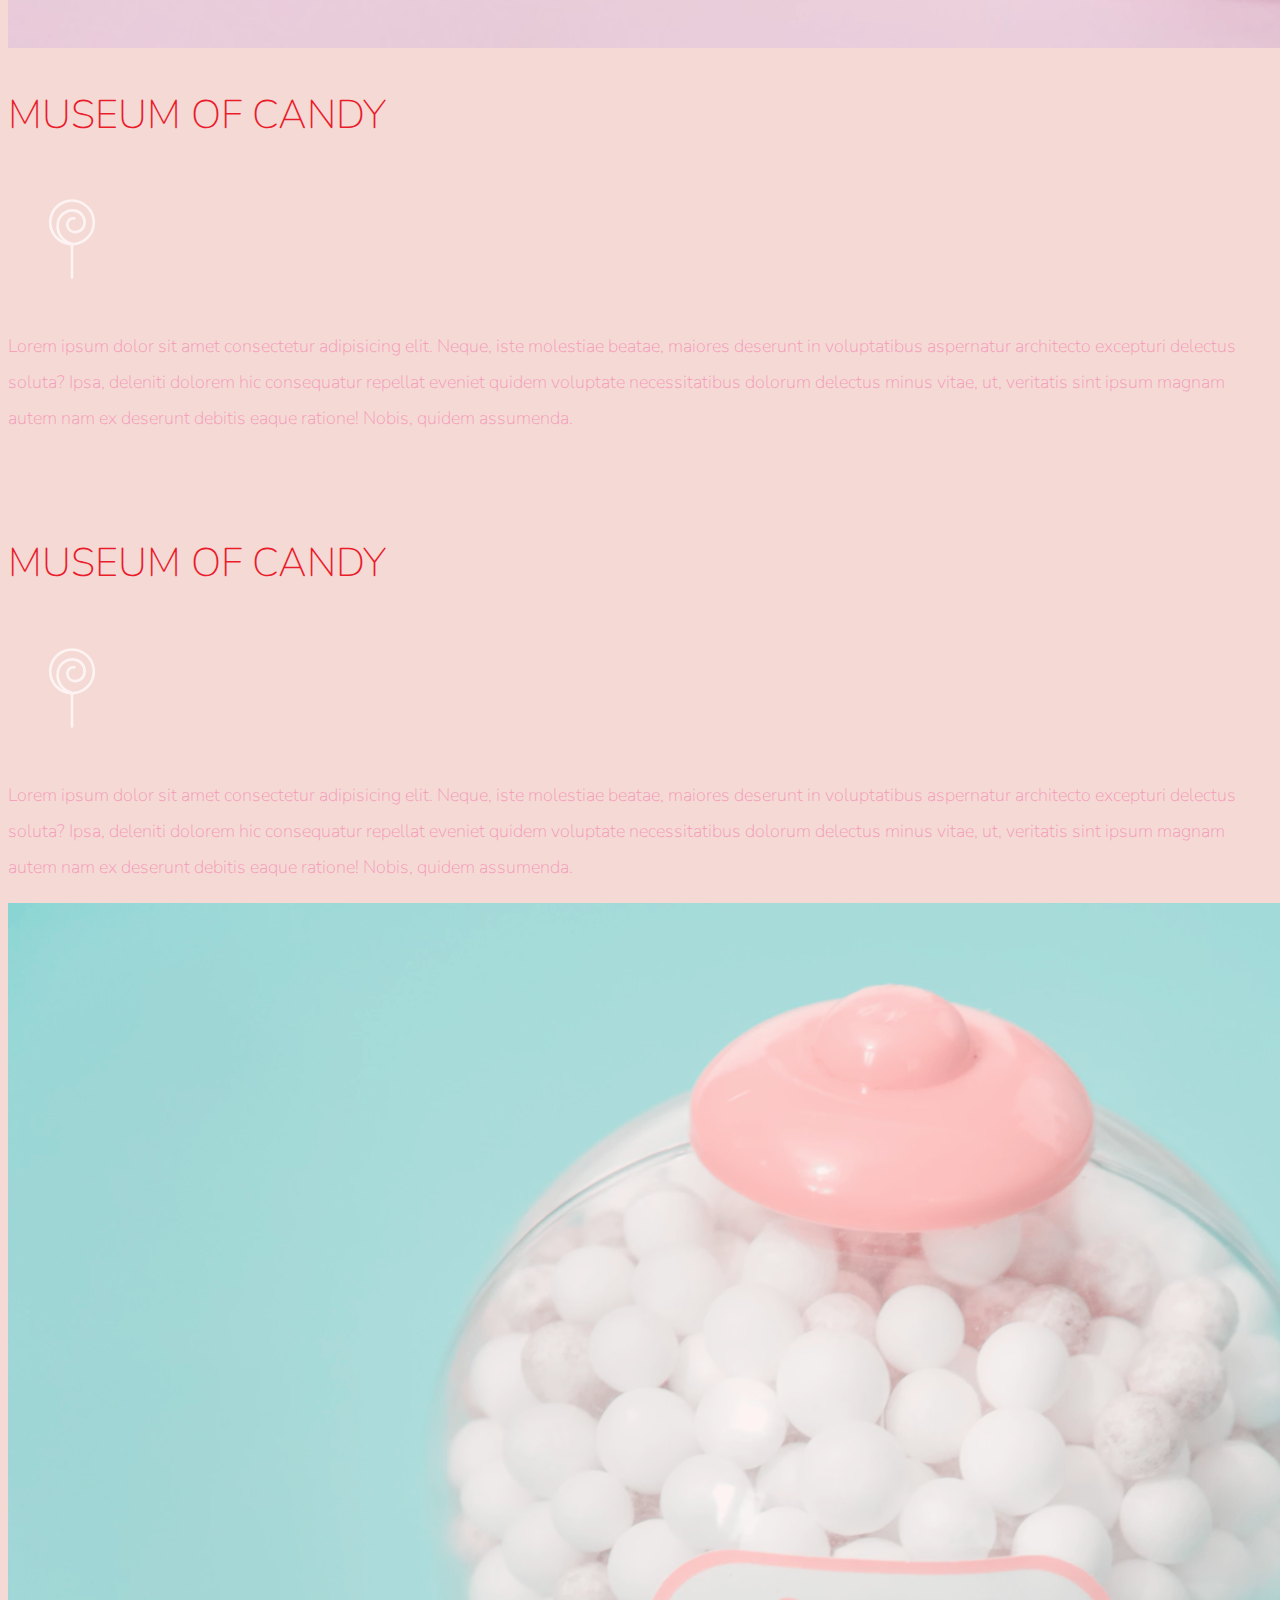
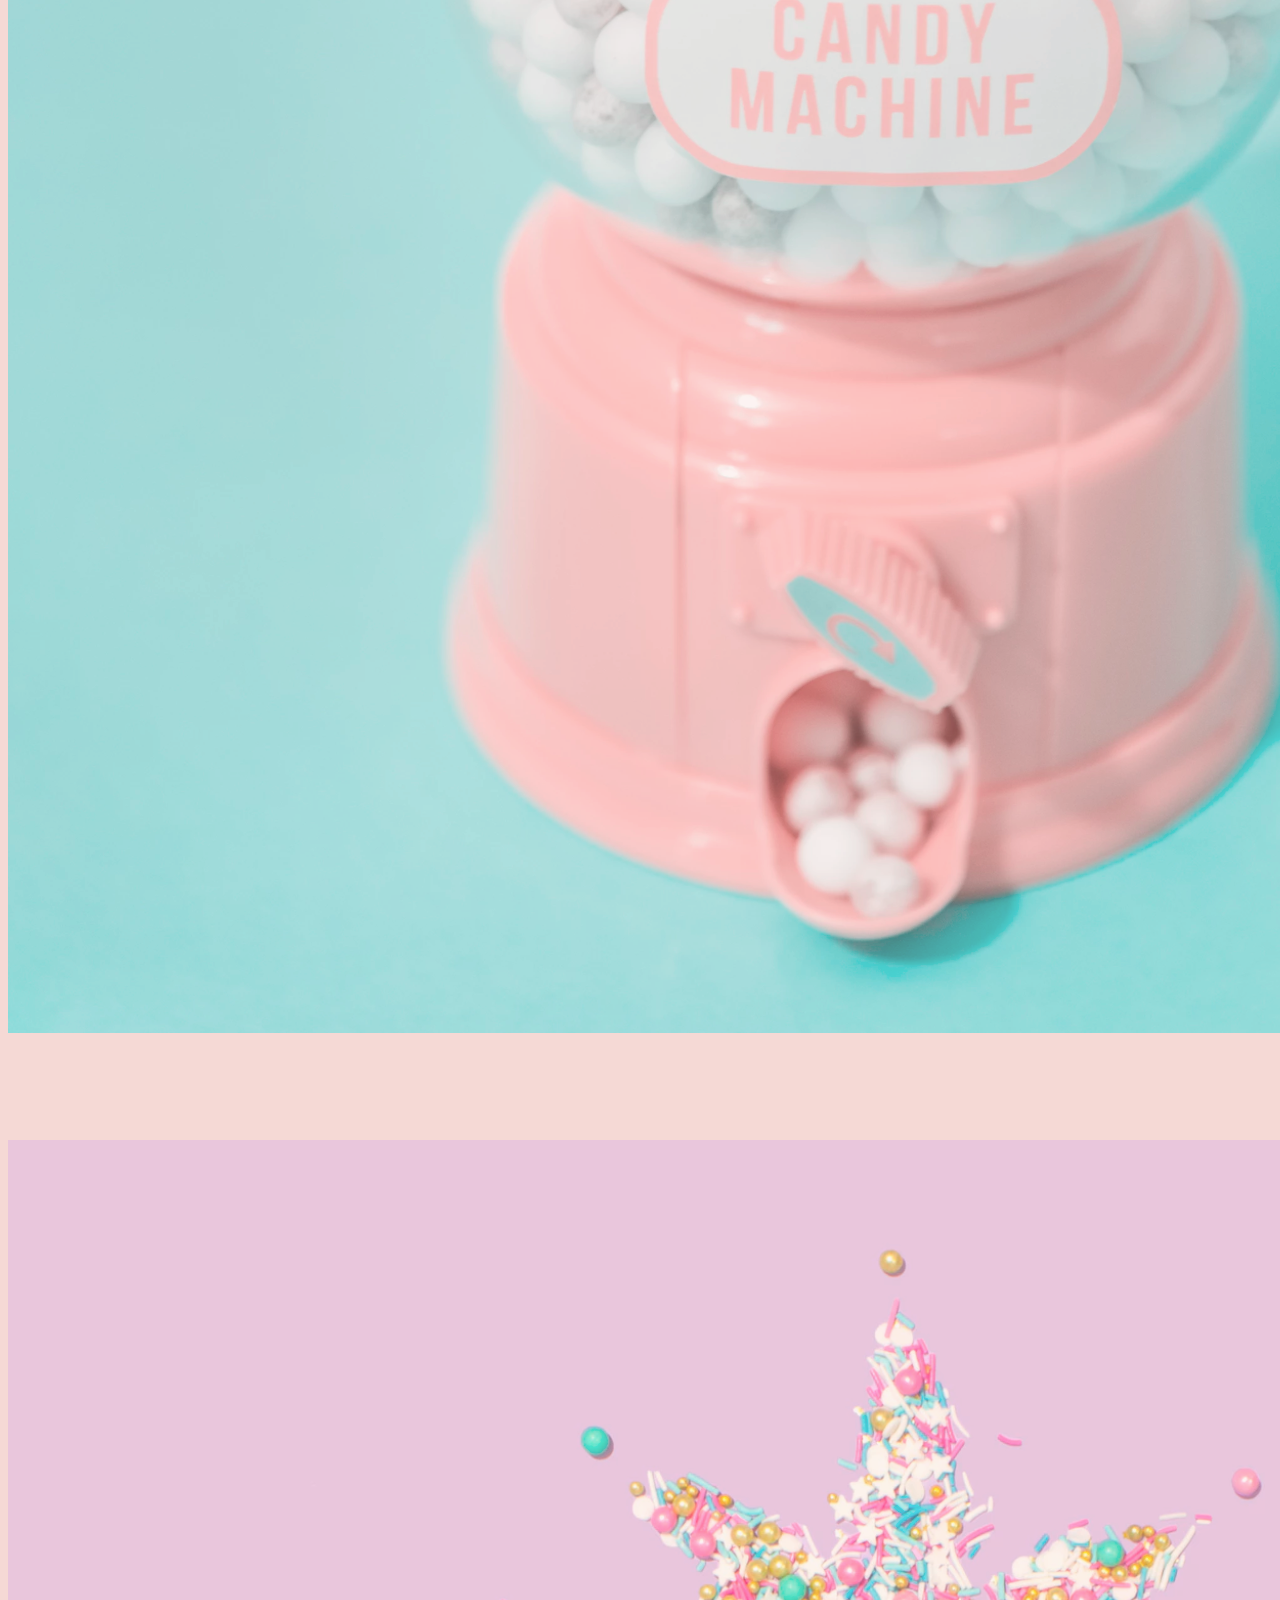
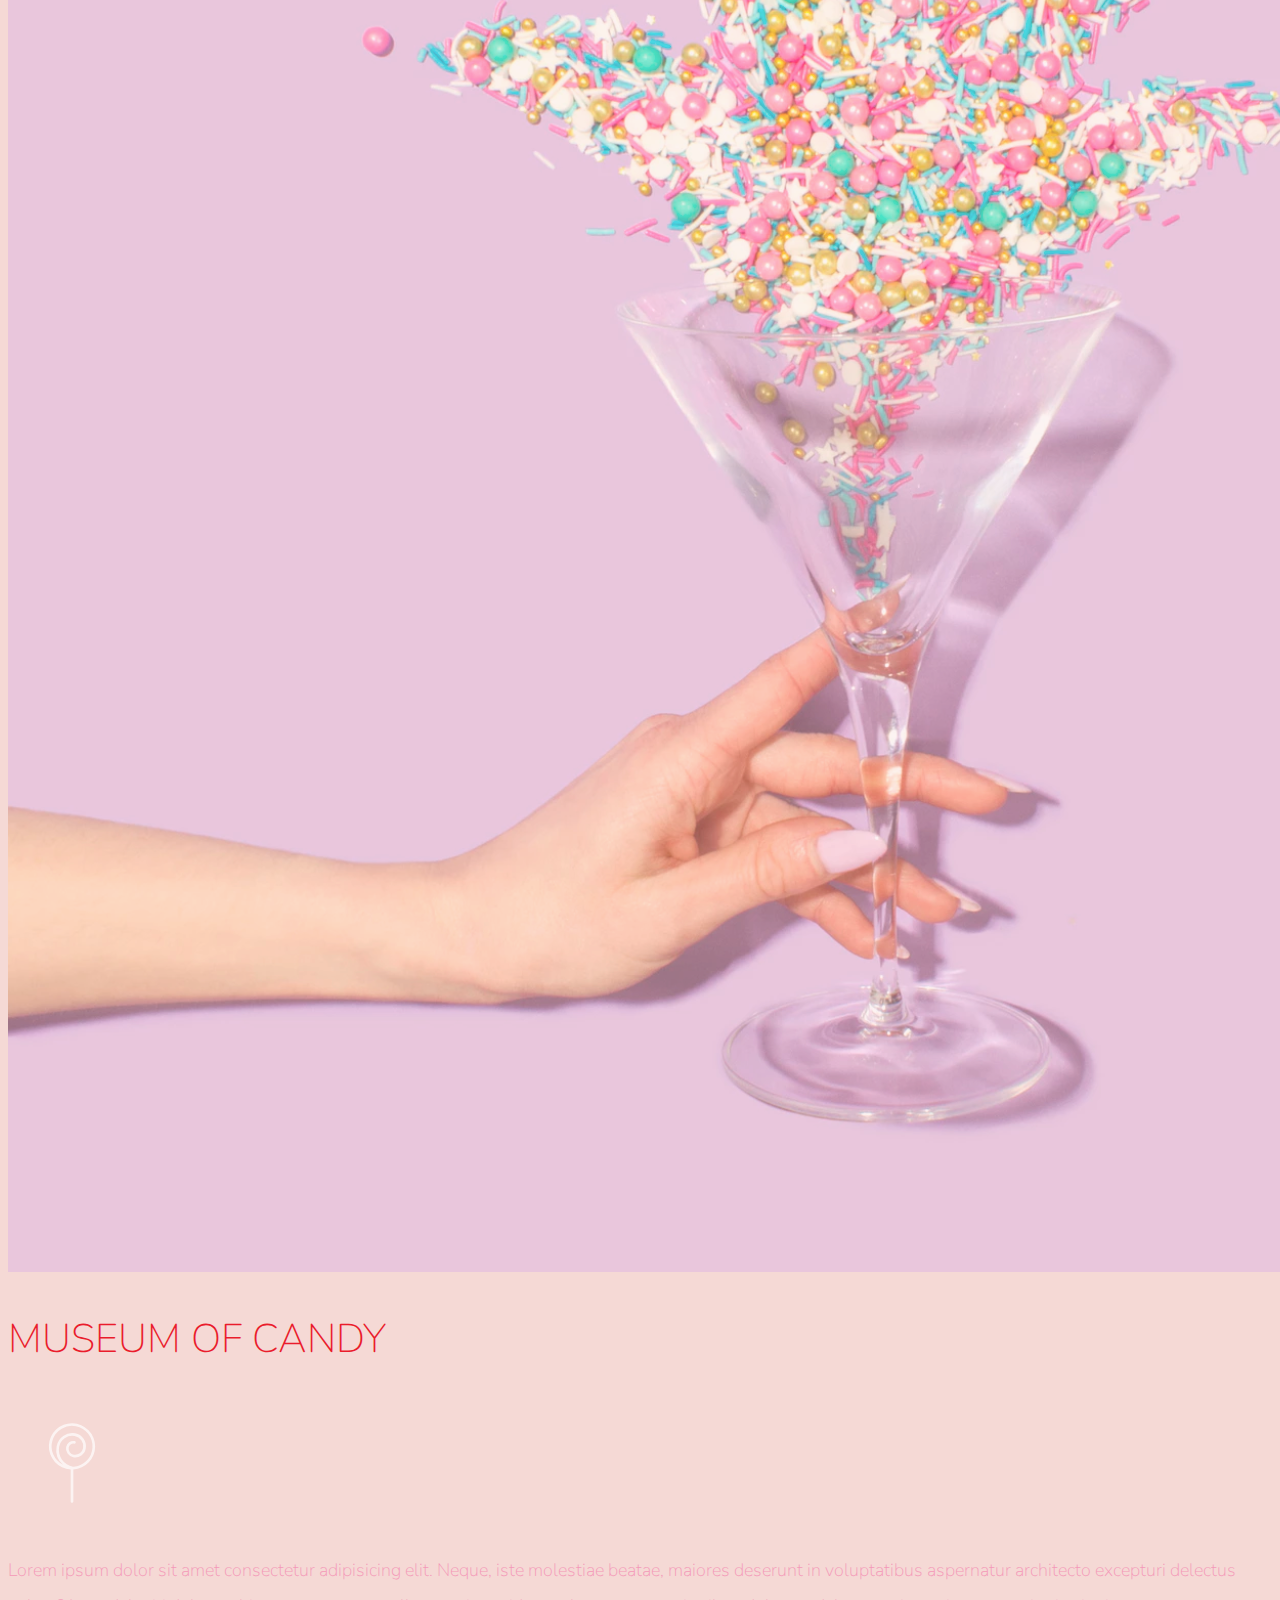
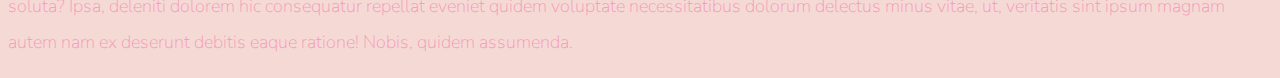
<file: candyMuseaum/museumCandyTemplate.html>
<!-- SPECIAL THANKS TO COLT STEELE, UDEMY.
REMADE COLT'S PROJECT -->
<!DOCTYPE html>
<html>
<head>
    <meta charset="utf-8">
    <meta name="viewport" content="width=device-width, initial-scale=1, shrink-to-fit=no">
    
    <link href="https://fonts.googleapis.com/css?family=Nunito:200,300,400,700" rel="stylesheet">

    <!-- Bootstrap CSS -->
    <link rel="stylesheet" href="https://stackpath.bootstrapcdn.com/bootstrap/4.1.3/css/bootstrap.min.css" integrity="sha384-MCw98/SFnGE8fJT3GXwEOngsV7Zt27NXFoaoApmYm81iuXoPkFOJwJ8ERdknLPMO" crossorigin="anonymous">

    <link rel="stylesheet" href="candy.css">
	<title>Museum Candy</title>
</head>
<body>

<!--  navbar, used bootstrap -->
<nav id="mainnavbar" class="navbar py-0 fixed-top navbar-dark navbar-expand-md">
	<a href="#" class="navbar-brand">CANDY</a>
	 <button class="navbar-toggler" type="button" data-toggle="collapse" data-target="#navbarTogglerDemo01">
    		<span class="navbar-toggler-icon"></span>
  	 </button>
  	 <!-- collapse for breakpoints -->
  	 <div class="collapse navbar-collapse" id="navbarTogglerDemo01">
  	 	<ul class="navbar-nav">
			<li class="nav-item">
        		<a class="nav-link" href="#">HOME</a>
      		</li>  	 		
      		<li class="nav-item">
        		<a class="nav-link" href="#">ABOUT</a>
      		</li>  	 		
      		<li class="nav-item">
        		<a class="nav-link" href="#">TICKETS</a>
      		</li>  	 		

  	 	</ul>
  	 </div>
	
</nav>
<!-- grid sysytem -->
  <section class="container-fluid px-0">
        <div class="row align-items-center">
            <div class="col-lg-6">
                <div id="headinggroup" class="text-white text-center d-none d-lg-block mt-5">
                    <h1 class="">MUSEUM<span>/</span>OF<span>/</span>CANDY</h1>
                    <h1 class="">MUSEUM<span>/</span>OF<span>/</span>CANDY</h1>
                    <h1 class="">MUSEUM<span>/</span>OF<span>/</span>CANDY</h1>
                    <h1 class="">MUSEUM<span>/</span>OF<span>/</span>CANDY</h1>
                    <h1 class="">MUSEUM<span>/</span>OF<span>/</span>CANDY</h1>
                    <h1 class="">MUSEUM<span>/</span>OF<span>/</span>CANDY</h1>
                    <h1 class="">MUSEUM<span>/</span>OF<span>/</span>CANDY</h1>
                </div>
            </div>
            <div class="col-lg-6">
                <img class="img-fluid" src="hand2.png" alt="">
            </div>
        </div>
    </section>

    <section class="container-fluid px-0">
        <div class="row align-items-center content">

            <div class="col-md-6 order-2 order-md-1">
              <img class="img-fluid" src="milk.png" alt="">
            </div>
            <div class="col-md-6 text-center order-1 order-md-2">
                <div class="row justify-content-center">
                  <div class="col-lg-8 col-10 blurb mb-5 mb-md-0">
                       <h2>MUSEUM OF CANDY</h2>
                        <img src="lolli_icon.png" alt="" class="d-none d-lg-inline">
                        <p class="lead">Lorem ipsum dolor sit amet consectetur adipisicing elit. Neque, iste molestiae
                            beatae, maiores deserunt
                            in voluptatibus
                            aspernatur architecto excepturi delectus soluta? Ipsa, deleniti dolorem hic consequatur
                            repellat eveniet quidem
                            voluptate necessitatibus dolorum delectus minus vitae, ut, veritatis sint ipsum magnam
                            autem nam ex deserunt debitis
                            eaque ratione! Nobis, quidem assumenda.</p>
                  </div>
                  
                </div>
      
            </div>



        </div>

        <div class="row align-items-center content">

            
            <div class="col-md-6 text-center ">
                <div class="row justify-content-center">
                  <div class="col-lg-8 col-10 blurb mb-5 mb-md-0">
                       <h2>MUSEUM OF CANDY</h2>
                        <img src="lolli_icon.png" alt="" class="d-none d-lg-inline">
                        <p class="lead">Lorem ipsum dolor sit amet consectetur adipisicing elit. Neque, iste molestiae
                            beatae, maiores deserunt
                            in voluptatibus
                            aspernatur architecto excepturi delectus soluta? Ipsa, deleniti dolorem hic consequatur
                            repellat eveniet quidem
                            voluptate necessitatibus dolorum delectus minus vitae, ut, veritatis sint ipsum magnam
                            autem nam ex deserunt debitis
                            eaque ratione! Nobis, quidem assumenda.</p>
                  </div>
                  
                </div>
      
            </div>

            <div class="col-md-6 ">
              <img class="img-fluid" src="gumball.png" alt="">
            </div>


            <div class="row align-items-center content">

            <div class="col-md-6 order-2 order-md-1">
              <img class="img-fluid" src="sprinkles.png" alt="">
            </div>
            <div class="col-md-6 text-center order-1 order-md-2">
                <div class="row justify-content-center">
                  <div class="col-lg-8 col-10 blurb mb-5 mb-md-0">
                       <h2>MUSEUM OF CANDY</h2>
                        <img src="lolli_icon.png" alt="" class="d-none d-lg-inline">
                        <p class="lead">Lorem ipsum dolor sit amet consectetur adipisicing elit. Neque, iste molestiae
                            beatae, maiores deserunt
                            in voluptatibus
                            aspernatur architecto excepturi delectus soluta? Ipsa, deleniti dolorem hic consequatur
                            repellat eveniet quidem
                            voluptate necessitatibus dolorum delectus minus vitae, ut, veritatis sint ipsum magnam
                            autem nam ex deserunt debitis
                            eaque ratione! Nobis, quidem assumenda.</p>
                  </div>
                  
                </div>
      
            </div>



        </div>


        </div>
    </section>

    <!-- jQuery first, then Popper.js, then Bootstrap JS -->
    <script src="https://code.jquery.com/jquery-3.3.1.slim.min.js" integrity="sha384-q8i/X+965DzO0rT7abK41JStQIAqVgRVzpbzo5smXKp4YfRvH+8abtTE1Pi6jizo"
        crossorigin="anonymous"></script>
    <script src="https://cdnjs.cloudflare.com/ajax/libs/popper.js/1.14.3/umd/popper.min.js" integrity="sha384-ZMP7rVo3mIykV+2+9J3UJ46jBk0WLaUAdn689aCwoqbBJiSnjAK/l8WvCWPIPm49"
        crossorigin="anonymous"></script>
    <script src="https://stackpath.bootstrapcdn.com/bootstrap/4.1.3/js/bootstrap.min.js" integrity="sha384-ChfqqxuZUCnJSK3+MXmPNIyE6ZbWh2IMqE241rYiqJxyMiZ6OW/JmZQ5stwEULTy"
        crossorigin="anonymous"></script>
      <!-- navbar scrolling effect javascript -->
<script type="text/javascript">
//jquery select navbar and toggle the class scrolled which will give background to navbar
    $(function () {
            $(document).scroll(function () {
                var $nav = $("#mainnavbar");
                $nav.toggleClass("scrolled", $(this).scrollTop() > $nav.height());
            });
        });
</script>
</body>
</html>
</file>
<file: star wars/index.css>
* {
	margin: 0;
	padding: 0;
	box-sizing: border-box;
}
section {
	padding: 100px 80px;
}
.hero {
	display: flex;
	flex-direction: column;
	position: relative;
	justify-content: left;
	text-align: center;
	align-items: right;
	min-height: 100vh;
	color: #fff;
}
header {
	position: absolute;
	width: 100%;
}
div {
	margin: 0;
	padding: 0;
	top: 0;
}
.hero .background-img {
	background-size: 80%;
	/* background-color: rgb(238, 154, 52); */
	position: absolute;
	margin: 0;
	top: 0;
	left: 0;
	width: 100%;
	height: 100%;
	background-size: cover;
	z-index: -1;
}

nav ul {
	margin: 0;
	/* this solved my hover problem with z-1 */
	position: relative;
	z-index: 1;
	font-family: Roboto Mono, Helvetica, Arial, sans-serif;
	display: flex;
	font-size: 17px;
	font-weight: 100;
	justify-content: center;
	margin: 40px auto;
	flex-basis: 50px;
}

ul div li {
	/* background-color: aqua; */
	color: whitesmoke;
	margin: 0 10px;
	padding: 10px;
	text-align: center;
	opacity: 0.5;
	transition: opacity 0.3s ease-in 0s;
}

nav ul div {
	border-right: 2px solid white;
}
nav ul {
	list-style: none;
}
ul div li:hover {
	opacity: 1;
	color: white;
	font-weight: 500;
}

.hero h1 {
	font: bold 60px "Open Sans", sans-serif;
	margin-bottom: 15px;
}

.hero h3 {
	font: normal 28px "Open Sans", sans-serif;
	margin-bottom: 40px;
}

div.hero-content-area {
	display: flex;
	flex-direction: column;

	flex-wrap: wrap;
	/* flex-basis: 500px; */
	/* background-color: blueviolet; */
	top: 0;
	margin-top: 500px;
	justify-content: center;
	padding: 0;
	flex-basis: 300px;
	width: 100%;
	height: 100%;
	top: 0;
	opacity: 0;
	margin-top: 100px;
	animation: 1s slidefade 1s forwards;
}
.hero-content-area h1 {
	/* background-color: aqua; */
	/* flex-basis: 20%; */
	text-align: justify;
	font-family: Roboto, Helvetica, Arial, sans-serif;
	font-weight: 900;
	padding: 0;
	margin: 0;
}

.hero-content-area h3 {
	/* background-color: yellowgreen; */
	flex-basis: 80%;
	text-align: left;

	margin: 0;
}
@keyframes slidefade {
	100% {
		opacity: 1;
		margin-top: 50px;
	}
}

div.front-box {
	display: flex;
	justify-content: center;
	margin: 40px;
}

div.front-box span {
	letter-spacing: 0.2em;
	font-weight: 700;
	padding-right: 0;
	text-align: center;
	margin: 0px;
	font-size: 43px;
	font-family: Arial, Helvetica, sans-serif;
	/* font: normal normal normal 35px/1.4em 'open sans', sans-serif; */
	border: 4px solid black;

	padding: 10px;
}

div.second-image {
	width: 1000px;
	border: none;

	object-fit: cover;
	background-repeat: no-repeat;
	background-size: cover;
	padding: 0 auto;
	flex-basis: 80%;
	vertical-align: baseline;
	/* transition: opacity 0.2s ease-in 0s; */
	transition: transform 0.15s ease-in 0s;
}

.second-image:hover {
	transform: scale(1.02);
}

div.img2 {
	display: flex;
	justify-content: center;
	margin: 0 auto;
	height: 550px;
	padding: 0;
}

div.content {
	background-position: 5px;
}

.content {
	margin: 40px auto;
	padding: 0;

	box-shadow: 12px 12px 2px 1px rgba(0, 0, 255, .2);
	display: flex;
	border: 1px solid black;
	width: 80%;
	height: 50%;
	justify-content: center;
	flex-wrap: nowrap;
	/* background-color: coral; */
}

.image1 {
	flex-basis: 40%;
	background-repeat: no-repeat;
	object-fit: cover;

	background-size: cover;
	width: 300px;
	height: 300px;
	opacity: 1;
}

.sub-content {
	padding: 0;
	margin: 0;
	display: flex;
	color: black;
	flex-direction: column;
	align-items: center;
	justify-content: center;
	padding: 0 auto;
	background-color: #FCF6F5FF;
	flex-basis: 80%;
}
.sub-content h1 {
	font-family: 'Poppins', sans-serif;
	font-weight: 500;
	transition: color 0.15s ease-in 0s;
}
.sub-content p {
	padding-bottom: 40px;
	padding-top: 30px;
	margin: 0 40px;
	border-bottom: 1px solid black;
}

div.content:hover h1 {
	color: goldenrod;
}

.two {
	box-shadow: 12px 12px 2px 1px rgba(255, 169, 119, .8);
}
.three {
	box-shadow: 12px 12px 2px 1px rgba(226, 34, 79, 0.4);
}

.four {
	box-shadow: 12px 12px 2px 1px rgba(25, 75, 70, 0.5);
}
div.four p,
div.five p {
	padding-bottom: 20px;
	padding-top: 10px;
}
.five {
	box-shadow: 12px 12px 2px 1px rgba(215, 169, 227, 0.5);
}

/* footer section with flexbox */
footer {
	display: flex;
	align-items: center;
	justify-content: space-around;
	background-color: rgb(25, 97, 174);
	color: #fff;
	padding: 20px 0;
}

/* flexbox for ul as well */
footer ul {
	display: flex;
}
footer ul li {
	margin-left: 16px;
}

footer p {
	text-transform: uppercase;
	font-size: 14px;
	opacity: 0.6;
	align-self: center;
	padding-bottom: 10px;
}
footer a {
	font-weight: 700;
}
footer a:hover {
	color: aqua;
}
i {
	color: #fff;
}
</file>
<file: candyMuseaum/candy.css>
body {
	background: #f5d9d5;
	font-family: "Nunito", sans-serif;
	font-size: 20px;
}
img {
	opacity: 0.7;
	transition-property: opacity, transform;
	transition-duration: 0.7s;
}
img:hover {
	opacity: 1.0;
	transform: scale(1.05);
}
#mainnavbar .navbar-brand {
	color: #ea1c2c;
}
#mainnavbar .nav-link {
	color: white;
}
#mainnavbar .nav-link:hover {
	color: #ea1c2c;
}
#mainnavbar {
	size: 1.5rem;
	font-weight: 100;
}
#headinggroup span {
	color: #ea1c2c;
}
#headinggroup h1 {
	font-weight: 100;
	font-size: 4rem;
}
@media (max-width: 1200px) {
	#headinggroup h1 {
		font-weight: 100;
		font-size: 3rem;
	}
}
.blurb h2 {
	color: #ea1c2c;
	font-weight: 100;
	font-size: 2.5rem;
}

.blurb p {
	color: #f498b8;
	font-weight: 100;
	font-size: 1.125rem;
	line-height: 2;
}
.navbar.scrolled {
	background: rgb(222, 192, 222);
	transition: background 500ms;
}
.content {
	margin-top: 100px;
}
</file>
